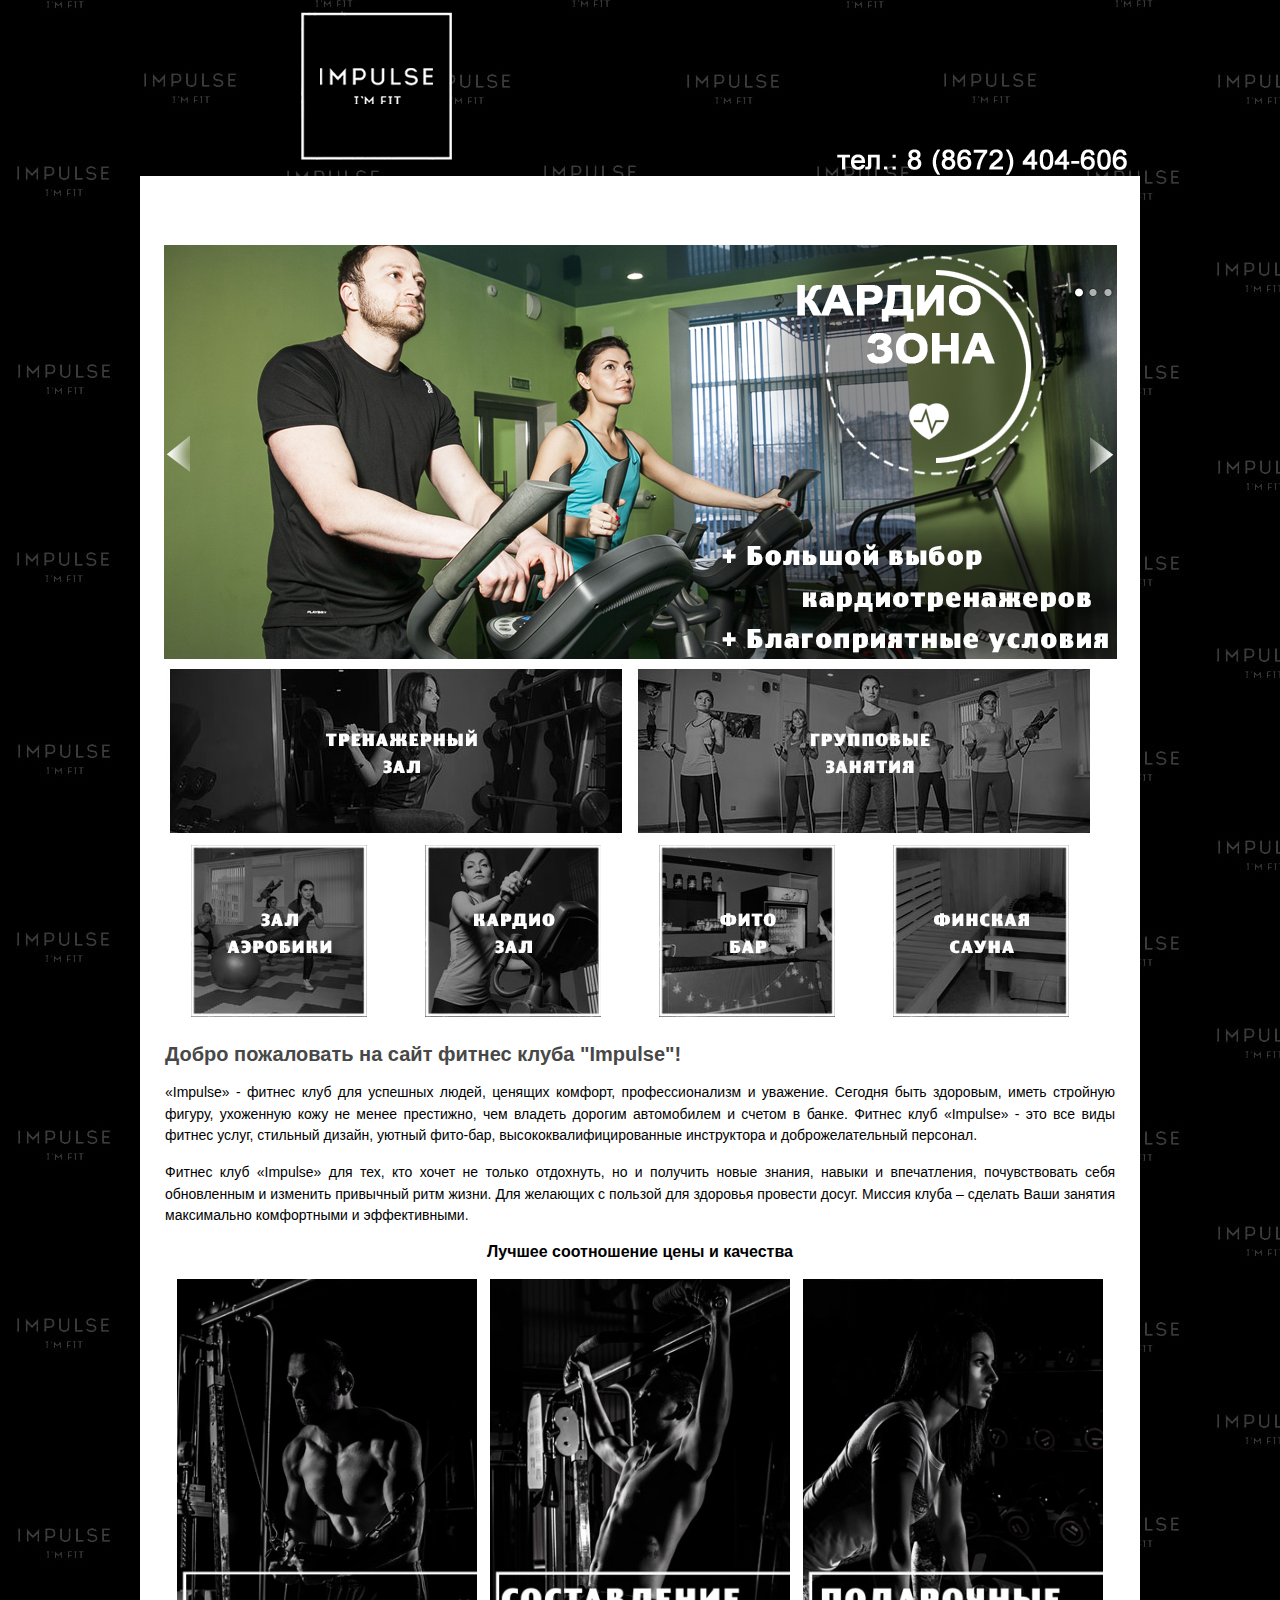
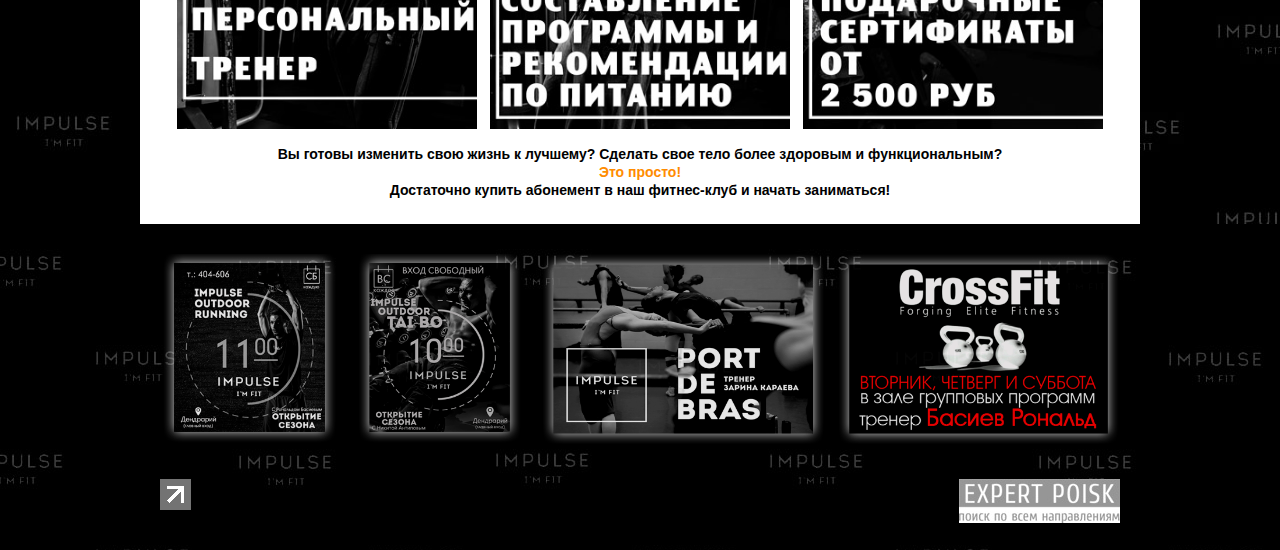
<file: index.html>
<!DOCTYPE html PUBLIC "-//W3C//DTD HTML 4.01//EN" "http://www.w3.org/TR/html4/strict.dtd">
<html >
<head>
<title>Impulse - фитнес клуб, Владикавказ - Добро пожаловать на сайт фитнес клуба "Impulse"!</title>
<meta http-equiv="content-type" content="text/html; charset=UTF-8">


<meta name="yandex-verification" content="">

            

            <link rel="icon" type="image/png" href="905.png">

            
            <!-- <script src='//expert-poisk.ru/subdomains/files/js/jquery-1.11.3.min.js'> </script> -->
            <link href="sumoselect.css" rel="stylesheet" type="text/css">
            

            
            

            <!--<script src='//api-maps.yandex.ru/2.0-stable/?load=package.standard,package.geoObjects,package.clusters&lang=ru-RU' type='text/javascript'></script>-->

            <link rel="stylesheet" href="imageflow.css" type="text/css">
            

            

            <!-- nino slider -->
            

            <!-- slider vaccordion -->
            
            
            

            <!-- slider lofslidernews -->
            
            
        
	            <!-- lightbox -->
	            
	            <link rel="stylesheet" type="text/css" href="jquery.lightbox-0.5.css">
	        <!-- jqzoom -->
            
            <link rel="stylesheet" type="text/css" href="jquery.jqzoom.css">

            <!-- Cloud Carousel -->
            

            
            <link rel="stylesheet" type="text/css" href="highslide.css">
            

            <!-- fancybox -->
            
            <link rel="stylesheet" href="jquery.fancybox.css" type="text/css">

            <!-- Elastislide -->
            
            <link rel="stylesheet" type="text/css" href="elastislide.css">

            <!-- CSlider -->
            
            <link rel="stylesheet" type="text/css" href="style.css">

            <!--  JFlow -->
            
            <link rel="stylesheet" type="text/css" href="jflow.style.css">

            <style>
                html,body{margin:0;padding:0;height:100%; background: url("fon-dlia-inpulse.jpg") no-repeat !important;}table{margin:0;padding:0px !important;}

div#container{background:none !important;}
div#content{background: none !important;  }
.mainCol{background: rgb (255,255,255) !important;  }
div#extra{background: none !important; }
.leftSide{background: none !important;  }
.rightSide{background: none !important;  }

#pageWraper {
    padding-bottom: 0px !important;
}
                .pagetitleText {font-size:20px;}
                /* call back dialog style */
                .callback_dialog{
    display: none;
    width: 577px;
        min-height: 390px;
        position: fixed;
        border-radius: 16px;
        top: 50px;
        background-color: rgba(255, 255, 255, 0.85);
        margin: 0px auto;
        z-index:8889;
        color: #333;
        font-weight: 100;
        letter-spacing: normal;
        font-family: 'Open Sans',sans-serif;
        left:0;
        right:0;
        }
        .callback_close{
    position: absolute;
        right: 25px;
        top: 23px;
        height: 15px;
        width: 15px;
        background: transparent url('[data-uri]\
        XB4kygotupgxqQtRRCs1SHJ1qShSmkSXl7VfoSjWwcXd7/AyVFwUPwC/0Bx6uAQIYODCJ7p3MPlcsGo2HWnYZRhEGvVbjrS9Xw5+8QMUwDQCbPUbrUOAOIkjvjB5ysC4HnTrjsN/sZ8mCoNTIDtbpSFICpA/0KnGsQYMIN+qkHcAaY6addAPAClXu4vQ\
        CnI/Q0oKdfzQXwAZs/1fDDmADPIfQUwdXSpAWpJOlJnvVMtq5ZlSbubBJE8HmU6GmRyPw4TlSaqo6MukP8HwGK+2G46cq1qWXvr/DOu58vc3o8QgFh6LFpBOFTn3yqMnd/n4sZ4GQ5vYXpStN0ruNmAheuirVahvAX34y/Axk/96FpPYgAAACBjSFJNA\
        AB6JQAAgIMAAPn/AACA6AAAUggAARVYAAA6lwAAF2/XWh+QAAAAzElEQVR42qyTsRHCMAxFX7xBVoARpFVghKSjhRUyAhmBFVjhMwsDUIgCwwWwA3egOzey35Nt2ZhZa2ariOCbYbdYRAQJOAIHd+/4EO5ueb3cvU3AmOf2c4IJ2AKDpHOSNAIOnLNgW\
        wBXE7CXNAA0EVEyj5L6nO+Affb0uRhPcEkAnGrgG1wQUAMB0mtC0gnYABcggG0J/G/lwpn7uTamGijpXq0qSAVwd29TvoMRWE/ewUPQmFk3147KznaShsbMBNgcWBAALPnlV10HACwiuaGZ5ZweAAAAAElFTkSuQmCC') no-repeat scroll center center;
        opacity: 0.3;
        cursor: pointer;
        border-radius: 2px;
        }
        .callback_body{
        width: 450px;
        padding-left: 55px;
        top: 80px;
        margin: 60px auto 30px;
        }
        .callback_name{
    font-size: 24px;
        line-height: 34px;
        text-align: left;
        letter-spacing: normal;
        height: auto;
        margin-bottom: 5px;
        }
        .callback_descr{
    font-size: 14px;
        text-align: left;
        letter-spacing: normal;
        height: auto;
        position: relative;
        margin-bottom: 5px;
        }
        .callback_arrow{
    width: 37px;
        height: 62px;
        position: absolute;
        background: transparent url('[data-uri]\
        IHByb2ZpbGUAAHjarY6xSsNQFEDPi6LiUCsEcXB4kygotupgxqQtRRCs1SHJ1qShSmkSXl7VfoSjWwcXd7/AyVFwUPwC/0Bx6uAQIYODCJ7p3MPlcsGo2HWnYZRhEGvVbjrS9Xw5+8QMUwDQCbPUbrU\
        OAOIkjvjB5ysC4HnTrjsN/sZ8mCoNTIDtbpSFICpA/0KnGsQYMIN+qkHcAaY6addAPAClXu4vQCnI/Q0oKdfzQXwAZs/1fDDmADPIfQUwdXSpAWpJOlJnvVMtq5ZlSbubBJE8HmU6GmRyPw4TlSaqo6\
        MukP8HwGK+2G46cq1qWXvr/DOu58vc3o8QgFh6LFpBOFTn3yqMnd/n4sZ4GQ5vYXpStN0ruNmAheuirVahvAX34y/Axk/96FpPYgAAACBjSFJNAAB6JQAAgIMAAPn/AACA6AAAUggAARVYAAA6lwAAF\
        2/XWh+QAAAD50lEQVR42szaeYydUxjH8c+9ndZaqmQ0isYS1aDCqKYJEYJYGqQhYpkqaaolFVIR+x+WP9TyRy1tUWJKEFKxBKkSWxrhLYJGpbGVVGWkWtsos/jjPDe5mO3OvHfmfZKb++bc9z33e59z\
        znOe83tuqampSY62FyZgKibjcEzCDjX0MaMhB5AxmIKzMBujov03bMIn+BV/9bO/jYOB2g2zcFF4BN7GO/gMn+NbbOmtkyzL/tc2UKgrMA8HhwduwWt4D+2DdX2tUEfhHhyLNlyNZ7Ahz4lZC9QcLEE\
        Jj+HamDO5W3+hFmE+Nsb7CnW0vqC2w3Kcg7dwMb5WZ+sNamQV0FOx0rYZAusN6o4AehLN6DBEVu6h/TJchZURh4YMqCeoJtyLnzAXfxtiK3cznA9Fe/NQTOr+QM3HEXgQrxomq4Yaj2vQiusMo1Wvvv\
        MwLry1eTihylU7/lz8jKcNs1WgjsMBuDOGb9ihGnBBpBwvK4CV0RhZ42p8WhSoieGtN9FZFKhpcV0IL1WgjsTv+LJIUJPwA74qEtSE2Hy3FglqpzgEKBKUGg6KQwpVLhpUJ7YvGlQrRhfJW+UIBY2hm\
        BQGah32iNBQGKj3Q745qEhQq+N6SpGgvgnV5HTsXhSoX/A49q3KGAoRPJ+P9wuLBPUxVuFcSZ0rzN63KK6vLwoUvCJpUM04pihQ7bgJXbhP0qeGHYokNy+RJOjbigJVmVPrQlc4syhQW3B2pMeP4LAi\
        QMFanI+xkmg/ucZ+GzEdh+QJJY7wl2DPWJUn1NDvWNwolUXmSdp7LlDwqKR5jsHrksDfny/YIBUAOvEAnq3F2/3JNltwGn7EUjwc+2R3VgoJ4A8sxikBNAPvxuLZOQ+oSmCdhhdjSNdEkB3Vzb0jqtr\
        XYGY8s0mSwVfi+DygSKLsGTGEI8ODb+DSqoNHV7yqFcK2mAYn4674cauwsKcUvDTAyuj+UsGxoo2uD8AnImnsTXefjLtxolSgXIgVWZa1DRaqYvtJ9Zo5sUo7I859EGn2WnwnyZZbw2t/Strq5Vgg6f\
        TLsTiLimQppxpyGSfFPDs6QsIuNe6f62PFtpRyLmxXbCIOjGHeRxJ6d6z6vCO8NjrumRrtrZjZUAegMr6IV1/33RBJ5Wa8EGn5R3lDlWL19Wa74lapQjYuVuLteCnLsm0MvLDdG1Q5hue/cHtLBfHZM\
        ZwfRv7WkmXZv1SfegxfQ6zCCtT4CJ6zYv58H/viUnTk+ReAnqwr8v3OyBROlSryh8b5ckGcBdr7+lV5Q3VJtecrI7i24WYskwrj/XJ1PWyEpDbfj+ciw6hp/OthbbE3LhvIw/8MAEZL3pSMpxnpAAAAAElFTkSuQmCC') repeat scroll 0% 0%;
        left: -48px;
        bottom: -35px;
        opacity: 0.75;
        }
        .callback_oblig{
    color:red;
}
        .callback_caption{
    font-size: 14px;
        color: #333;
        display: block;
        }
        .callback_row{
    width: 100%;
    float: left;
    margin: 5px;
        }
        .callback_input{
    min-width: 164px;
        width: 400px;
        height: 25px;
        border: 1px solid #333;
        font-size: 14px;
        border-radius: 4px;
        background: transparent none repeat scroll 0px 0px;
        color: #333;
        margin: 0px 15px 0px 0px;
        padding: 0px 8px;
        text-align: left;
        letter-spacing: normal;
        left: auto;
        }
        .callback_textarea{
    min-width: 164px;
        width: 400px;
        border: 1px solid #333;
        font-size: 14px;
        border-radius: 4px;
        background: transparent none repeat scroll 0px 0px;
        color: #333;
        margin: 0px 15px 0px 0px;
        padding: 0px 8px;
        text-align: left;
        letter-spacing: normal;
        left: auto;
        resize: none;
        }
        .callback_select{
    min-width: 164px;
        width: 400px;
        height: 25px;
        border: 1px solid #333;
        font-size: 14px;
        border-radius: 4px;
        background: transparent none repeat scroll 0px 0px;
        color: #333;
        margin: 0px 15px 0px 0px;
        padding: 0px 8px;
        text-align: left;
        letter-spacing: normal;
        left: auto;
        }
        /* reset sumo select */
        .SumoSelect > .CaptionCont{
        border-radius: 4px;
        background-color: inherit;
        border: 1px solid #333;
        }
        .callback_checkbox{
    font-size: 14px;
        }
        .callback_radio{
    font-size: 14px;
        }
        .callback_submit{
    font-size: 14px;
        font-size: 14px;
        color: #fff;
        background-color: #333;
        border-radius: 7px;
        height: 35px;
        border: 1px solid;
        cursor:pointer;
        }
        .callback_submit:hover{
    background-color: #53aff5;
        transition: all 0.25s ease-out 0s;
        webkit-transition: all 0.25s ease-out 0s;
          -moz-transition: all 0.25s ease-out 0s;
            -o-transition: all 0.25s ease-out 0s;
        }
    .mailTxt:focus{outline: none;border:1px solid #53aff5;}
    #formdialogOverlay{display: none;width:100%;height:100%;position:fixed;top:0;left:0;background-color: rgba(0, 0, 0, 0.3);z-index:8888;cursor:pointer;}
    .output{height:20px;margin:0px}
        .errorInp{border:1px solid red;}
        .FormsInfo{font-size: 35px}
        .callbackName{font-size:30px}
                /* header footer div style */
                #headerMain{height:245px;} .wideHeader{background: rgba(255,255,255,0) url("905_header.png") no-repeat scroll center center;}
                #footerContent{height:235px;} .wideFooter{background: #000000 url("905_footer.jpeg") no-repeat scroll center center;}
                /* modal window */
                .modal_content{}
                .overlay_modal{display:none;width:100% !important;height:100% !important;position:fixed;z-index:0;top:0;left:0;background-color: rgba(0,0,0,0.3);}
                .modal_div, .modal_window {display:none;}
                .modal_window {position: fixed; min-width: 250px;min-height: 100px;padding: 30px 20px 20px;background-color:rgba(255, 255, 255, 0.85);z-index:5000;
                    box-shadow: 0px 0px 20px 1px #808080;-webkit-box-shadow:0px 0px 20px 1px #808080; -moz-box-shadow:0px 0px 20px 1px #808080;border-radius:16px;-moz-border-radius: 16px;-webkit-border-radius: 16px;}
                .blurPage{ -webkit-filter: blur(3px);  -moz-filter: blur(3px);  -o-filter: blur(3px);  -ms-filter: blur(3px);  filter: blur(3px);}
                .close_modal_w{color:#3b8da1;position:absolute;right:10px;top:8px;cursor:pointer;height:20px;width:20px;
                    background-image: url('[data-uri]\
                    Fv0vJkQoCC/qhoYamhqIaGhoqa3CooIZqCgkjnbKlHJJ+EDGTlqKxIRrMqVTS853zve/TcLL5vm64ubilCwCMQI6DnKCb9ThzzDAs4xqCSQCQrhWsh7tsxZF6E0eY5hJTmAWwUh27xiBt4v9BFxfo4Cy/mXJbcCsZgev0kymZqYogiEjUKBY8cohffMibdMEBxgiqy9LKEgFD\
                    qFIgxzwFj47IHqbUjJugLEsrI/TzByFS4zaDFElFHfFbFaytj8sSM2vhKR1spoOXOPfZz1r28opM1elseJ9wFHBjia9sIuUIKY2UScnzhRTFI+Z9Cd3gKtS4SJU+Mk4CGXmGuMEaBBdge0JbXVrCaq5Q5Tg1hITHDNCC4yBASfG6X8HJUYR/IovYSgSAylwdq1LhHofJSEjIO\
                    MUACwQEHGRWmQGJkQKPKJOS8JhhElKOcg/FwUE/JvY8O4M6DZSAPEMMkFCkD2gnoYaYeP6FuGybjLs0VKyRZ3ziKq1EFrlPO6dxGkKw3OuZXtmB9qTjMZim0kiKoEBAMSrkY8Bo3h2mbZ3VvhXSWI4h55lqfRUKRHIhoNZ0fn40Nbvj72x+oqUSe4NKJK68USJES6TpwuwD7H\
                    Mwod0XLUw0v4lbfCPiiiAIqlKYXHtscTRn58IRpMwqlB/2JIzZWHn5RNbtGwT5mcysHnn4tjPutH0h5Tt/AebR2xJu/0qAAAAAJXRFWHRkYXRlOmNyZWF0ZQAyMDE1LTEwLTEyVDEyOjU2OjI4KzAzOjAwtvQTpQAAACV0RVh0ZGF0ZTptb2RpZnkAMjAxNS0xMC0xMlQxMjo\
                    1NjoyOCswMzowMMepqxkAAAAASUVORK5CYII=');
                }
                #mailSendMessage{display:none;min-width: 250px !important;min-height: 60px !important;padding: 30px 20px 20px;background-color: rgb(255, 255, 255);
                    z-index: 5000;box-shadow: 0px 0px 20px 1px #808080;border-radius: 16px;}
                
                div.menuOverlay{z-index:10;}
            </style>
        
<meta name="keywords" content="">
<meta name="description" content="">






<link rel="stylesheet" href="slideviewer.css" type="text/css" media="screen">
<link href="jquery.fancybox-1.css" rel="stylesheet" type="text/css">


<style type="text/css">

/* САМЫЕ ОСНОВНЫЕ СТИЛИ ДЛЯ ВСЕЙ СТРАНИЦЫ */
	html,body{margin:0;padding:0;height:100%}
	table{margin:0;padding:0;}
	body{font: 96% arial,sans-serif;text-align:center;}
	a{color: #000;}
	a img{border:0}
	h1{font-size:28px;}
/* СТИЛИ РАЗМЕТКИ И СТИЛИ СОДЕРЖИМОГО ОСНОВНЫХ БЛОКОВ */
	#headerMain{width:1000px;}
	#container{width:1000px;margin:0 auto; text-align:left;}
	#header {border:0px solid;font-size:20px;height:0px; padding-top:0px;}
	#wrapper{float:left;width:100%;padding-bottom: 25px;}
	#content{position:relative;margin-left: 0px;padding-left: 25px;padding-right: 25px;}
	#content p{line-height:1.4}
	#contentTopBlock{min-height:0px;position:relative;}
	#pageWraper{padding-top:3px;padding-left:26px;padding-right:22px;position:relative;padding-bottom:20px;}
	#pageWraper p{font-size:15px;}
	#pageTitle{margin-bottom:15px;font-size:17px;color:#484848;}
	#footer{width:1000px;}
	#footer p{padding:5px 10px;}
	#footerContent{padding-top:20px;}
	#counter{float:left; margin-left:20px;margin-bottom:40px;width:31px;height:31px;}

/* ФОНЫ */
	#content{background: url("fon1000content.jpg") repeat-x #ffffff}
	.leftSide{background: url("wrap_left.jpg")  right top no-repeat #ffffff}
	.rightSide{background: url("wrap_right.jpg") left top no-repeat #ffffff}
	.mainCol{background: url("fon1000.jpg") left top repeat-y #ffffff}

/* ЭЛЕМЕНТЫ И ОБЪЕКТЫ НА СТРАНИЦЕ */
	/* лого ок в подвале */
	.footerLogo{float:right;margin-right:20px;}
	/* фотоальбом */
	.album_img_container ul.lightbox {text-align:center;padding-left:25px;}
	.album_img_container h2{margin-left: 65px;margin-top: 31px;}
	
	
/* СТИЛИ для КОРЗИНЫ и ИНТЕРНЕТ МАГАЗИНА */
	#basketBox {width:400px; margin-top: 0px; margin-bottom: 20px; float: right;}
	#backetItems {border: 1px solid; padding: 17px; background-color: rgba(0,0,0,0.1);}
	.removeFromBasket {cursor: pointer; text-decoration: underline; color: #7f7f7f;}

/* БАННЕРЫ */
	/* ссылки */
	.banners-block ul.banners-list li a {padding:2px;background-color:#;border-radius:0px;border:0px solid #656565;color:#363330;text-decoration:none;}
	.banners-block ul.banners-list li a:hover{color:#e98f06;background:#;}
	/* текст */
	.banners-block ul.banners-list p{font-size:15px;color:#363330;}

/* ПРОЧИЕ СТИЛИ */
	.rounded{border-radius:20px;}
	.hidden{display:none;}
	.clear_both{clear:both}

/* Версия для слабовидящих */
/* Версия х1 */
.font-size-var-1 .pagetitleText{font-size:28px !important;}
.font-size-var-1 #pageWraper, .font-size-var-1 #pageWraper p {font-size: 18px !important;}
.font-size-var-1 #content p, .font-size-var-1 #content span{font-size: 18px !important;}
.font-size-var-1 .shop_cats h4 span{font-size: 13px !important;}
.font-size-var-1 .top_menu li a, .font-size-var-1 .shop_cats ul li a{font-size:17px;}
.font-size-var-1 .banners-block, .font-size-var-1 .banners-block p, .font-size-var-1 .banners-block a{font-size:17px !important;}
.font-size-var-1 .documents_link a{font-size:17px;}
/* Версия х2 */
.font-size-var-2 .pagetitleText{font-size:28px !important;}
.font-size-var-2 #pageWraper, .font-size-var-2 #pageWraper p{font-size: 24px !important;}
.font-size-var-2 #content p, .font-size-var-2 #content span{font-size: 24px !important;}
.font-size-var-2 .shop_cats h4 span{font-size: 18px !important;}
.font-size-var-2 .top_menu li a, .font-size-var-2 .shop_cats ul li a{font-size:20px;}
.font-size-var-2 .banners-block, .font-size-var-2 .banners-block p, .font-size-var-2 .banners-block a{font-size:20px !important;}
.font-size-var-2 .documents_link a{font-size:20px;}
/* Версия х3 */
.font-size-var-3 .pagetitleText{font-size:36px !important;}
.font-size-var-3 #pageWraper, .font-size-var-3 #pageWraper p{font-size: 32px !important;}
.font-size-var-3 #content p, .font-size-var-3 #content span{font-size: 32px !important;}
.font-size-var-3 .shop_cats h4 span{font-size: 22px !important;}
.font-size-var-3 .top_menu li a, .font-size-var-3 .shop_cats ul li a{font-size:22px;}
.font-size-var-3 .banners-block, .font-size-var-3 .banners-block p, .font-size-var-3 .banners-block a{font-size:22px !important;}
.font-size-var-3 .documents_link a{font-size:22px;}

</style>


<style type="text/css">.highslide img {cursor: url(""), pointer !important;}</style>
</head>


<body>


            
    
<div class="wideHeader" align="center">
	<div id="headerMain">
	<table align="center" style="height: 180px; width: 980px">

</table>
<br>
<style type="text/css">
#pod3 {
    color: #fff; /* Цвет обычной ссылки */ 
    text-decoration: none; /* Убираем подчеркивание у ссылок */
   }
   #pod3:visited {
      color: #f5f2f2;/* Цвет посещённой ссылки */
   } 
   #pod3:hover {
    color: #fff; /* Цвет ссылки при наведении на нее курсора мыши */  
    text-decoration: underline; /* Добавляем подчеркивание */
}
#pod1 {
    color: #000000; /* Цвет обычной ссылки */ 
    text-decoration: none; /* Убираем подчеркивание у ссылок */
   }
   #pod1:visited {
      color: #000000;/* Цвет посещённой ссылки */
   } 
   #pod1:hover {
    color: #ff8400; /* Цвет ссылки при наведении на нее курсора мыши */  
    text-decoration: underline; /* Добавляем подчеркивание */
   }</style>
	</div>
</div>

<style>
            #topSliderNextweb{background:url("905_bg.png") center top no-repeat;background-color: ffffff;}
            #jFlowSlider{height:414px !important;}
            #jFlowSlider #mySlides{height: auto !important;}
            #jFlowSlider #mySlides .jFlowSlideContainer .slideContent{height: auto !important;}
            #jFlowSlider .jFlowSlideContainer .slide .slideContent h3{line-height: normal;font-size:60px;color:000000;}
            #jFlowSlider .jFlowSlideContainer .slide .slideContent h3 a{display:inline-block;font-size:60px;color:000000;border-bottom:1px solid;border-color:000000;padding-bottom:0px;}
            #jFlowSlider .jFlowSlideContainer .slide .slideContent p{font-size:18px;color:000000;}
            #jFlowSlider .jFlowSlideContainer .slide .slideContent{margin-bottom: 0px;text-align: center;background: rgba(0,186,0,0);}
            .jFlowPrev, .jFlowNext{top:147px !important;}
            </style>
                <div id="topSliderNextweb">
                <div class="sliderContainer">
                <div class="slidertop_description slidertop_description__over" style="word-wrap:break-word;"></div>
                    <div id="jFlowSlider" style="position: relative; width: 1000px; height: 350px; overflow: hidden;"><div id="mySlides" style="position: relative; width: 3000px; height: 414px; overflow: hidden; margin-left: 0px;">
            
                    <div class="jFlowSlideContainer" style="position: relative; width: 1000px; height: 414px; float: left; overflow: hidden;"><div class="slide" id="slide1">
                        <img src="905_1595.png" alt="">
                        <div class="slideContent"><h3></h3><p></p>
                        </div>
                    </div></div>
                
                    <div class="jFlowSlideContainer" style="position: relative; width: 1000px; height: 414px; float: left; overflow: hidden;"><div class="slide" id="slide2">
                        <img src="905_1596.png" alt="">
                        <div class="slideContent"><h3></h3><p></p>
                        </div>
                    </div></div>
                
                    <div class="jFlowSlideContainer" style="position: relative; width: 1000px; height: 414px; float: left; overflow: hidden;"><div class="slide" id="slide3">
                        <img src="905_1597.png" alt="">
                        <div class="slideContent"><h3></h3><p></p>
                        </div>
                    </div></div>
                </div></div><div id="myController"><span class="jFlowControl jFlowSelected"></span><span class="jFlowControl"></span><span class="jFlowControl"></span></div>
                <div class="jFlowPrev" style="margin-top: 0px;"></div>
                <div class="jFlowNext" style="margin-top: 0px;"></div>
                <div class="slidertop_description slidertop_description__under" style="word-wrap:break-word;"></div>
            </div>
            </div>
<table cellspacing="0" cellpadding="0" border="0" width="100%">	
	
	<tbody><tr>
	
		<td class="leftSide">
			&nbsp;
		</td>
		
		<td class="mainCol" width="1000" valign="top">
			<div id="headerTop">
				<div id="headerTopContent">
			<style>
			#headerTopContent{position: relative;}
			.special-view-enable{position:absolute; top:20px; right:0; z-index:1; color:#fff; cursor:pointer; background:#000; border-radius:5px; padding:10px;}
			.special-view-menu{position:absolute; top:20px; right:0px; z-index:1; color:#000; text-align:left;font-size:32px;
			                   background:rgba(255,255,255, 0.6); border-radius:5px; padding:10px;padding-right: 20px;}
			.special-view-menu .close{position: absolute; top:5px; right:5px;font-size:14px;color:red !important; cursor:pointer;}
			.special-view-menu .form-label{font-sizze:14px;font-style:italic;}
			</style>
		</div>
			</div>
			<div id="container">
			
				<div id="header">
				</div>
				
				<div id="wrapper">
					<div id="content">
						<div id="contentTopBlock">
						</div>
						<div id="pageWraper">
							<div id="centerslider-box">
								<style>
            .banners-block .banners-list{margin:0px;padding:0;list-style:none;}
            .banners-block .banners-list li{margin:0;padding:0;list-style:none;}
            .banners-block .banners-list li p{margin:0;}
            .left_menu.banners-block .banners-list li{margin:0;margin-top:35px;padding-left:10px;list-style:none;width:300px;}
            .left_menu.banners-block .banners-list li .title{display:inline-block;margin-left:15px;margin-right:35px;padding-left:10px;font-size:21px;color:#000;background-color:#fff;border-radius:5px;}
            .left_menu.banners-block .banners-list li .text{margin-top:2px;}
        </style>
        <div class="banners-block center_over_slider">
        <ul class="banners-list"><li><div class="text"><div style="text-align: right;">
</div>
<table style="margin-left: -30px; width: 920px;">
	<tbody>
		<tr>
			<td colspan="2" rowspan="1" style="width: 460px; background-color: rgb(255, 255, 255); border-color: rgb(255, 255, 255);">
				<a><img class="bw" src="1564473256-banner_trenazherni_zal.jpg" style="border-width: 0px; border-style: solid; margin: 0px; height: 172px; width: 460px;"></a>
				<style type="text/css">
.bw {
   filter: url(""); /* Firefox 10+, Firefox on Android */
  filter: gray; /* IE6-9 */
  -webkit-filter: grayscale(1); /* Google Chrome, Safari 6+ & Opera 15+ */
  -moz-filter: grayscale(100%);
  -ms-filter: grayscale(100%);
  -o-filter: grayscale(100%);
  filter: grayscale(100%);
}

.bw:hover {
    filter: none;
    -webkit-filter: grayscale(0);
}				</style>
			</td>
			<td colspan="2" rowspan="1" style="width:460px; background-color: rgb(255, 255, 255); border-color: rgb(255, 255, 255);">
				<a ><img class="bw" src="1564473259-gruppovie.jpg" style="border-width: 0px; border-style: solid; margin: 0px; height: 172px; width: 460px;"></a>
				<style type="text/css">
.bw {
   filter: url(""); /* Firefox 10+, Firefox on Android */
  filter: gray; /* IE6-9 */
  -webkit-filter: grayscale(1); /* Google Chrome, Safari 6+ & Opera 15+ */
  -moz-filter: grayscale(100%);
  -ms-filter: grayscale(100%);
  -o-filter: grayscale(100%);
  filter: grayscale(100%);
}

.bw:hover {
    filter: none;
    -webkit-filter: grayscale(0);
}				
			</td>
		</tr>
	</tbody>
</table>
<br />
<style type="text/css">
.bw {
   filter: url(""); /* Firefox 10+, Firefox on Android */
  filter: gray; /* IE6-9 */
  -webkit-filter: grayscale(1); /* Google Chrome, Safari 6+ & Opera 15+ */
  -moz-filter: grayscale(100%);
  -ms-filter: grayscale(100%);
  -o-filter: grayscale(100%);
  filter: grayscale(100%);
}

.bw:hover {
    filter: none;
    -webkit-filter: grayscale(0);
}				</style>
			</td>
		</tr>
		<tr>
			<td style="width: 176px; background-color: rgb(255, 255, 255); border-color: rgb(255, 255, 255); text-align: center;">
				<a ><img class="bw" src="1463135340-baner_2.jpg" style="border-width: 0px; border-style: solid; margin: 0px; height: 172px; width: 176px;"></a></td>
			<td style="width: 176px; background-color: rgb(255, 255, 255); border-color: rgb(255, 255, 255); text-align: center;">
				<a ><img class="bw" src="1463135340-baner_3.jpg" style="border-width: 0px; border-style: solid; margin: 0px; height: 172px; width: 176px;"></a>
				<style type="text/css">
.bw {
   filter: url(""); /* Firefox 10+, Firefox on Android */
  filter: gray; /* IE6-9 */
  -webkit-filter: grayscale(1); /* Google Chrome, Safari 6+ & Opera 15+ */
  -moz-filter: grayscale(100%);
  -ms-filter: grayscale(100%);
  -o-filter: grayscale(100%);
  filter: grayscale(100%);
}

.bw:hover {
    filter: none;
    -webkit-filter: grayscale(0);
}				</style>
			</td>
			<td style="width: 176px; background-color: rgb(255, 255, 255); border-color: rgb(255, 255, 255); text-align: center;">
				<a ><img class="bw" src="1463135341-baner_4.jpg" style="border-width: 0px; border-style: solid; margin: 0px; height: 172px; width: 176px;"></a>
				<style type="text/css">
.bw {
   filter: url(""); /* Firefox 10+, Firefox on Android */
  filter: gray; /* IE6-9 */
  -webkit-filter: grayscale(1); /* Google Chrome, Safari 6+ & Opera 15+ */
  -moz-filter: grayscale(100%);
  -ms-filter: grayscale(100%);
  -o-filter: grayscale(100%);
  filter: grayscale(100%);
}

.bw:hover {
    filter: none;
    -webkit-filter: grayscale(0);
}				</style>
			</td>
			<td style="width: 176px; background-color: rgb(255, 255, 255); border-color: rgb(255, 255, 255); text-align: center;">
				<a ><img class="bw" src="1463135341-baner_5.jpg" style="border-width: 0px; border-style: solid; margin: 0px; height: 172px; width: 176px;"></a>
				<style type="text/css">
.bw {
   filter: url(""); /* Firefox 10+, Firefox on Android */
  filter: gray; /* IE6-9 */
  -webkit-filter: grayscale(1); /* Google Chrome, Safari 6+ & Opera 15+ */
  -moz-filter: grayscale(100%);
  -ms-filter: grayscale(100%);
  -o-filter: grayscale(100%);
  filter: grayscale(100%);
}

.bw:hover {
    filter: none;
    -webkit-filter: grayscale(0);
}				</style>
			</td>
		</tr>
	</tbody>
</table>
</div></li></ul></div>							</div>
						</div>
						<div id="pageTitle">
							<h1></h1><h1 class="pagetitleText">Добро пожаловать на сайт фитнес клуба "Impulse"!</h1>
						</div>
						<div>
							<p style="text-align: justify;">
	<span style="font-family:arial,helvetica,sans-serif;"><span style="font-size: 14px;">«Impulse» - фитнес клуб для успешных людей, ценящих комфорт, профессионализм и уважение. Сегодня быть здоровым, иметь стройную фигуру, ухоженную кожу не менее престижно, чем владеть дорогим автомобилем и счетом в банке. Фитнес клуб «Impulse» - это все виды <a >фитнес услуг</a>, стильный дизайн, уютный <a >фито-бар</a>, высококвалифицированные <a >инструктора</a> и доброжелательный <a >персонал</a>.</span></span></p>
<p style="text-align: justify;">
	<span style="font-family:arial,helvetica,sans-serif;"><span style="font-size: 14px;">Фитнес клуб <span style="font-family:arial,helvetica,sans-serif;"><span style="font-size: 14px;">«Impulse»</span></span> для тех, кто хочет не только отдохнуть, но и получить новые знания, навыки и впечатления, почувствовать себя обновленным и изменить привычный ритм жизни. Для желающих с пользой для здоровья провести досуг. Миссия клуба – сделать Ваши занятия максимально комфортными и эффективными. </span></span></p>
<p style="text-align: center;">
	<span style="font-size:16px;"><span style="font-family: arial,helvetica,sans-serif;"><strong>Лучшее соотношение цены и качества</strong></span></span></p>
<p style="text-align: center;">
	<img align="middle" alt="" src="1463137817-kart_1.jpg" style="border-width: 0px; border-style: solid; margin: 0px; height: 450px; width: 300px;">&nbsp;&nbsp; <img align="middle" alt="" src="1463137818-kart_2.jpg" style="border-width: 0px; border-style: solid; margin: 0px; height: 450px; width: 300px;">&nbsp;&nbsp; <img align="middle" alt="" src="1463137819-kart_3.jpg" style="border-width: 0px; border-style: solid; margin: 0px; height: 450px; width: 300px;"></p>
<div style="text-align: center;">
	<span style="font-family:arial,helvetica,sans-serif;"><span style="font-size: 14px;"><strong>Вы готовы изменить свою жизнь к лучшему? Сделать свое тело более здоровым и функциональным?</strong></span></span></div>
<div style="text-align: center;">
	<span style="color:#ff8c00;"><span style="font-family: arial,helvetica,sans-serif;"><span style="font-size: 14px;"><strong>Это просто!</strong></span></span></span></div>
<div style="text-align: center;">
	<span style="font-family:arial,helvetica,sans-serif;"><span style="font-size: 14px;"><strong>Достаточно купить абонемент в наш фитнес-клуб и начать заниматься!</strong></span></span></div>
						</div>
					</div>
				</div>
				
			</div>
		</td>
		
		<td class="rightSide">
			&nbsp;
		</td>
		
	</tr>	
	
</tbody></table>

<div class="wideFooter" align="center">
	<div id="footer">
		<div id="footerContent">
		<div id="gallery">
	<img alt="" src="1463997630-podval_1.png"> <img alt="" src="1463997631-podval_2.png"> <img alt="" src="1463997633-podval_3.png"> <img alt="" src="1463997634-podval_4.png"></div>
<style type="text/css">
#gallery {
  text-align: center;
  width: 1000px;
  margin: 10px auto;
}

#gallery img {
  height: 190px;
  -webkit-transition-duration: 0.6s; /*Webkit: продолжительность анимации*/
  -moz-transition-duration: 0.6s; /*Mozilla: продолжительность анимации*/
  -o-transition-duration: 0.6s; /*Opera: продолжительность анимации*/
  opacity: 0.9; /*исходная непрозрачность изображения*/
  z-index: 1; /*размещает неактивные изображения под активными*/
  margin: 0; /*удаляет отступы изображений*/
  position: relative; /*решает проблему z-index в Хроме*/
}

#gallery img:hover { 
  -webkit-transform: scale( 2 ); /*Webkit: увеличивает размер на */
  -moz-transform: scale( 2 ); /*Mozilla: увеличивает размер на */
  -o-transform: scale( 2 ); /*Opera: увеличивает размер на */
  box-shadow: 0px 0px 0px gray; /*CSS3 тень: размытая тень в 25px по всему изображению*/
  -webkit-box-shadow: 0px 0px 0px gray; /*Webkit: тени*/
  -moz-box-shadow: 0px 0px 0px gray; /*Mozilla: тени*/
  opacity: 1; /*непрозрачность по умолчанию*/
  z-index: 10; /*размещает активную картинку над неактивной*/
}</style>
		</div>
		<div id="counter">
			 <!--LiveInternet counter--><a target="_blank"><img src="hit.gif" alt="" title="LiveInternet" border="0" width="31" height="31"></a><!--/LiveInternet-->
		</div>
		<a  target="_blank"><img class="footerLogo" src="footer_logo.jpg" alt="" title="фитнес фитнес центры во Владикавказe "></a><div class="callback_dialog" id="callbackForm_30_new"><div class="callback_close"></div><div class="callback_body"><div class="callback_name">Хотите задать вопрос?</div><div class="callback_descr">Мы ждем ваших вопросов или пожеланий! А также приветствуем критику или замечания по работе. Ответим на ваш запрос достаточно быстро, главное укажите ваш емайл или телефон.<div class="callback_arrow"></div></div><form name="callback_form_dialog_30" id="callback_form_30" class="add_callback_form" method="post"><div class="callback_row" id="callback_row_div_131"><span class="fieldCapt" id="fieldCapt_131">Представьтесь (ФИО)<sup class="callback_oblig">*</sup></span><br><input class="callback_input mailTxt oblig" id="text_131" placeholder="" type="text" name="fio" maxlength="500" value=""></div><br><div class="callback_row" id="callback_row_div_132"><span class="fieldCapt" id="fieldCapt_132">Ваша почта на которую мы пришлем ответ<sup class="callback_oblig">*</sup></span><br><input class="callback_input mailTxt oblig" id="text_132" placeholder="" type="text" name="e-mail" maxlength="500" value=""></div><br><div class="callback_row" id="callback_row_div_133"><span class="fieldCapt" id="fieldCapt_133">Или ваш телефон, а желательно и то и другое<sup class="callback_oblig">*</sup></span><br><input class="callback_input mailTxt oblig" id="text_133" placeholder="" type="text" name="telefon" maxlength="500" value=""></div><br><div class="callback_row" id="callback_row_div_134"><span class="fieldCapt" id="fieldCapt_134">Что вы хотите спросить или сообщить?<sup class="callback_oblig">*</sup></span><br><textarea class="callback_textarea mailTxt oblig" id="textarea_134" placeholder="" name="soobshenie" rows="5"></textarea></div><br><div class="callback_row"><div style="float:left;width: 250px;"><sup class="callback_oblig">*</sup>поля обязательные для заполнения</div><div><input class="callback_submit" id="sendBtn_30" type="button" name="send" value="Отправить"></div></div><div class="callback_row"><div class="output"></div></div><input type="hidden" id="formid" value="30"></form></div></div><div style="clear:both;" id="formdialogOverlay"></div><style></style><div id="mailSendMessage"></div><div id="mailOverlay"></div><div class="overlay_modal"></div>		<div class="clear_both">
		</div>
	</div>
</div>


<div class="highslide-container" style="padding: 0px; border: none; margin: 0px; position: absolute; left: 0px; top: 0px; width: 100%; z-index: 1001; direction: ltr;"><a class="highslide-loading" title="Щелкните для отмены" href="javascript:" style="position: absolute; top: -9999px; opacity: 0.75; z-index: 1;">Загрузка...</a><div style="display: none;"></div><table cellspacing="0" style="padding: 0px; border: none; margin: 0px; visibility: hidden; position: absolute; border-collapse: collapse; width: 0px;"><tbody style="padding: 0px; border: none; margin: 0px;"><tr style="padding: 0px; border: none; margin: 0px; height: auto;"><td style="padding: 0px; border: none; margin: 0px; line-height: 0; font-size: 0px; background: url(&quot;drop-shadow.png&quot;) 0px 0px; height: 20px; width: 20px;"></td><td style="padding: 0px; border: none; margin: 0px; line-height: 0; font-size: 0px; background: url(&quot;drop-shadow.png&quot;) 0px -40px; height: 20px; width: 20px;"></td><td style="padding: 0px; border: none; margin: 0px; line-height: 0; font-size: 0px; background: url(&quot;drop-shadow.png&quot;) -20px 0px; height: 20px; width: 20px;"></td></tr><tr style="padding: 0px; border: none; margin: 0px; height: auto;"><td style="padding: 0px; border: none; margin: 0px; line-height: 0; font-size: 0px; background: url(&quot;drop-shadow.png&quot;) 0px -80px; height: 20px; width: 20px;"></td><td class="drop-shadow highslide-outline" style="padding: 0px; border: none; margin: 0px; position: relative;"></td><td style="padding: 0px; border: none; margin: 0px; line-height: 0; font-size: 0px; background: url(&quot;drop-shadow.png&quot;) -20px -80px; height: 20px; width: 20px;"></td></tr><tr style="padding: 0px; border: none; margin: 0px; height: auto;"><td style="padding: 0px; border: none; margin: 0px; line-height: 0; font-size: 0px; background: url(&quot;drop-shadow.png&quot;) 0px -20px; height: 20px; width: 20px;"></td><td style="padding: 0px; border: none; margin: 0px; line-height: 0; font-size: 0px; background: url(&quot;drop-shadow.png&quot;) 0px -60px; height: 20px; width: 20px;"></td><td style="padding: 0px; border: none; margin: 0px; line-height: 0; font-size: 0px; background: url(&quot;drop-shadow.png&quot;) -20px -20px; height: 20px; width: 20px;"></td></tr></tbody></table></div></body>
</html>
</file>
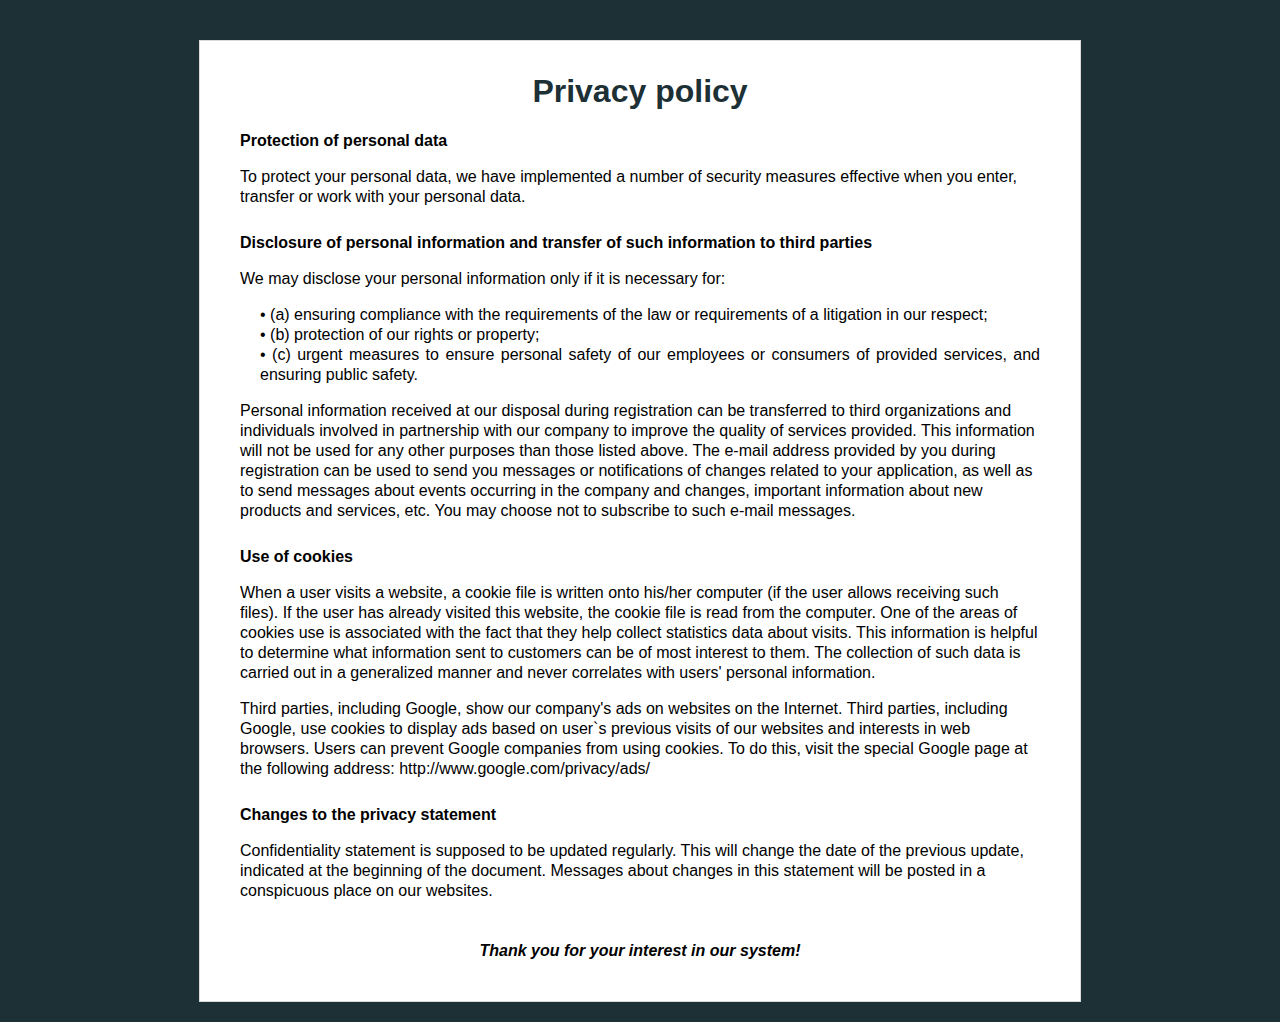
<file: privacy.html>
<!DOCTYPE html>
<html lang="en">

<head>
	<meta charset="utf-8">
	<meta name="viewport" content="width=device-width, initial-scale=1.0, user-scalable=0, minimum-scale=1.0, maximum-scale=2.0">
	<title>Privacy policy</title>
	<link href="8973/default-css/privacy.css" rel="stylesheet" type="text/css">
<script>
			var countryCodeMasString="";
			window.language="en";
			window.cdn_path="8973/";
			window.country_code="RU";
			window.codeCorrect="This code is correct. Thank you for choosing our products!";
			window.codeEmpty="Please, enter the code.";
			window.codeInvalid="jzzrhrwdfejiezq";
			window.country_code_mas=countryCodeMasString.split(',');
			window.additional_phone_placeholder="Additional phone";
		</script>

</head>

<body data-invalid-name-text="Indicate your correct name, please!" data-invalid-phone-text="Indicate your correct telephone number, otherwise we can’t contact you!">

		<div class="qpwjxyxyyifrraw ctutowhlcjpkl">
			<div class="lzqlzqztiqoahf">
				<h1>Privacy policy</h1>

				<h2>Protection of personal data</h2>
				<p>To protect your personal data, we have implemented a number of security measures effective when you enter, transfer or work with your personal data.</p>

				<h2>Disclosure of personal information and transfer of such information to third parties</h2>
				<p>We may disclose your personal information only if it is necessary for:</p>
				<ul>
					<li>(a) ensuring compliance with the requirements of the law or requirements of a litigation in our respect;</li>
					<li>(b) protection of our rights or property;</li>
					<li>(c) urgent measures to ensure personal safety of our employees or consumers of provided services, and ensuring public safety.</li>
				</ul>
				<p>Personal information received at our disposal during registration can be transferred to third organizations and individuals involved in partnership with our company to improve the quality of services provided. This information will not be used for any other purposes than those listed above. The e-mail address provided by you during registration can be used to send you messages or notifications of changes related to your application, as well as to send messages about events occurring in the company and changes, important information about new products and services, etc. You may choose not to subscribe to such e-mail messages.</p>

				<h2>Use of cookies</h2>
				<p>When a user visits a website, a cookie file is written onto his/her computer (if the user allows receiving such files). If the user has already visited this website, the cookie file is read from the computer. One of the areas of cookies use is associated with the fact that they help collect statistics data about visits. This information is helpful to determine what information sent to customers can be of most interest to them. The collection of such data is carried out in a generalized manner and never correlates with users' personal information.</p>
				<p>Third parties, including Google, show our company's ads on websites on the Internet. Third parties, including Google, use cookies to display ads based on user`s previous visits of our websites and interests in web browsers. Users can prevent Google companies from using cookies. To do this, visit the special Google page at the following address:<span class="idltaqllvi"> http://www.google.com/privacy/ads/</span></p>

				<h2>Changes to the privacy statement</h2>
				<p>Confidentiality statement is supposed to be updated regularly. This will change the date of the previous update, indicated at the beginning of the document. Messages about changes in this statement will be posted in a conspicuous place on our websites.</p>
				<p class="s1">Thank you for your interest in our system!</p>
			</div>
		</div>
</body>

</html>
</file>
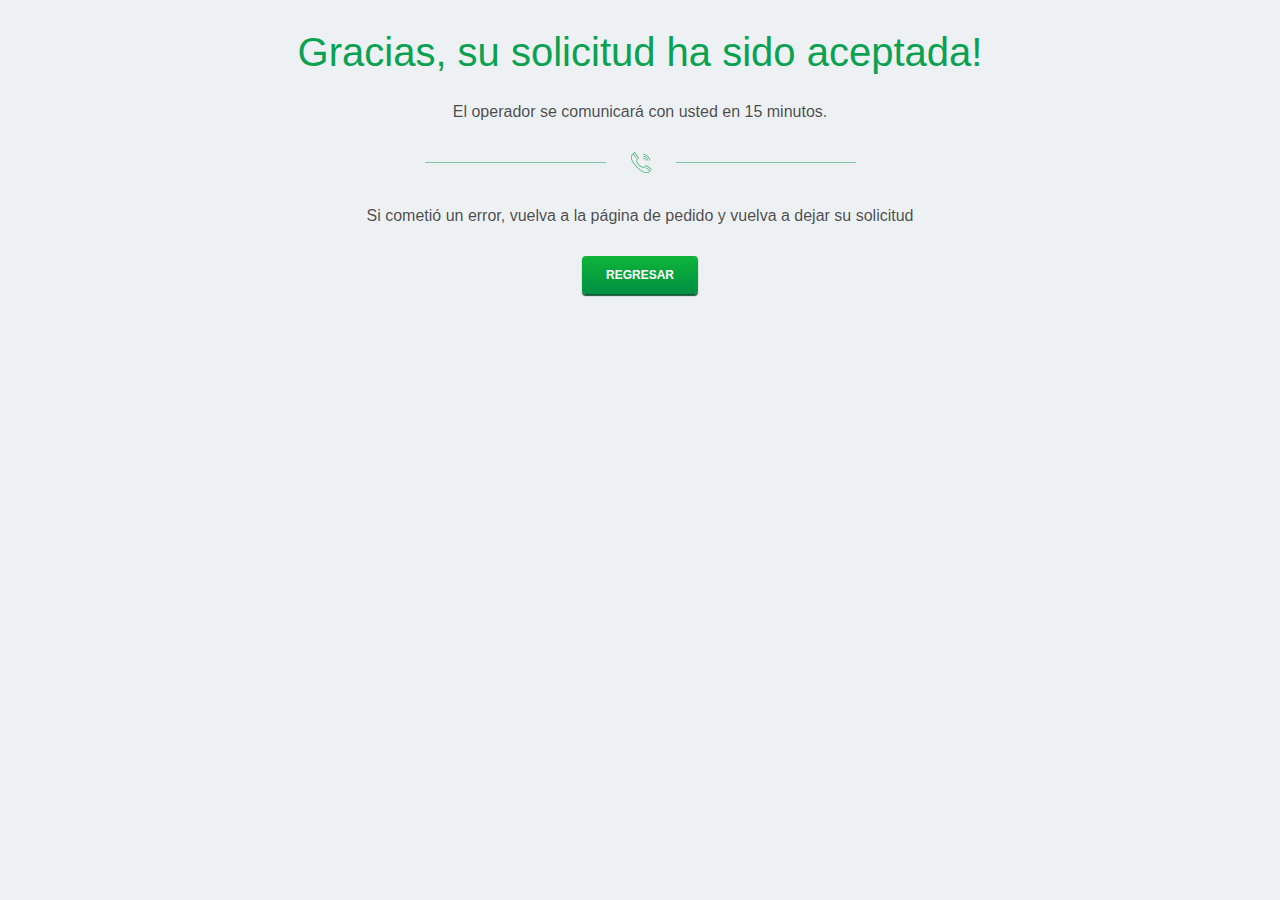
<file: success.html>
<!doctype html>
<html lang="es">
<head>
  <!-- Global site tag (gtag.js) - Google Ads: 403226205 -->
<script async src="https://www.googletagmanager.com/gtag/js?id=AW-403226205"></script>
<script>
  window.dataLayer = window.dataLayer || [];
  function gtag(){dataLayer.push(arguments);}
  gtag('js', new Date());

  gtag('config', 'AW-403226205');
</script>
<!-- Event snippet for Purchase conversion page -->
<script>
  gtag('event', 'conversion', {
      'send_to': 'AW-403226205/XWblCP3sjcwCEN38osAB',
      'transaction_id': ''
  });
</script>

  <meta charset="UTF-8">
  <meta name="viewport" content="width=device-width, user-scalable=no, initial-scale=1.0, maximum-scale=1.0, minimum-scale=1.0">
  <meta http-equiv="X-UA-Compatible" content="ie=edge">
  <link rel="icon" type="image/png" href="[data-uri]"/>
  <title>Solicitud aceptada</title>
  <style>
    html {
      box-sizing: border-box;
      line-height: 1;
      font-family: "Segoe UI", Arial, Helvetica, sans-serif;
      scroll-behavior: smooth;
      font-size: 16px;
    }

    @media all and (max-width: 38rem) {
      html {
        font-size: 14px;
      }
    }

    *, *:before, *:after {
      box-sizing: inherit;
      font-family: inherit;
    }

    body {
      margin: 0;
      -moz-osx-font-smoothing: grayscale;
      -webkit-font-smoothing: antialiased;
      color: rgba(0, 0, 0, .7);
      background-color: #eef1f3;
    }

    .ahgwapxkzy {
      display: inline-block;
      background: transparent linear-gradient(to bottom, rgb(13, 181, 57) 0%, rgb(0, 144, 67) 100%) repeat scroll 0 0;
      border: none;
      box-shadow: 0 2px 1px 0 #155a35;
      outline: none;
      padding: .75rem 1.5rem;
      text-transform: uppercase;
      color: #fff;
      font-weight: bold;
      font-family: inherit;
      font-size: .75rem;
      border-radius: .25rem;
      cursor: pointer;
      box-sizing: border-box;
      text-decoration: none;
    }

    .ahgwapxkzy:active {
      transform: translateY(1px);
      box-shadow: 0 1px 1px 0 #155a35;
    }

    .utufjszcdjjei {
      text-align: center;
      background: url('[data-uri]') 4rem bottom no-repeat, url('[data-uri]') kdvhcwgrgo bottom no-repeat #fff;
      background-size: auto, 100%;
      width: 100%;
      padding: 2rem 1rem;
      min-height: 100vh;
    }

    .utufjszcdjjei h1 {
      font-weight: 500;
      font-size: 2.5rem;
      color: #0aa150;
      margin: 0 0 2rem;
    }

    .utufjszcdjjei img {
      max-width: 100%;
      margin: 1rem 0;
    }

    .utufjszcdjjei .ahgwapxkzy {
      margin-top: 1rem;
    }
  </style>


</head>
<body>


<div class="utufjszcdjjei">
  <h1>Gracias, su solicitud ha sido aceptada!</h1>
  <p>El operador se comunicará con usted en 15 minutos.</p>
  <img src="[data-uri]">
  <p>Si cometió un error, vuelva a la página de pedido y vuelva a dejar su solicitud</p>
  <a href="index.html"><button class="ahgwapxkzy">Regresar</button></a>
</div>

</body>
</html>
</file>
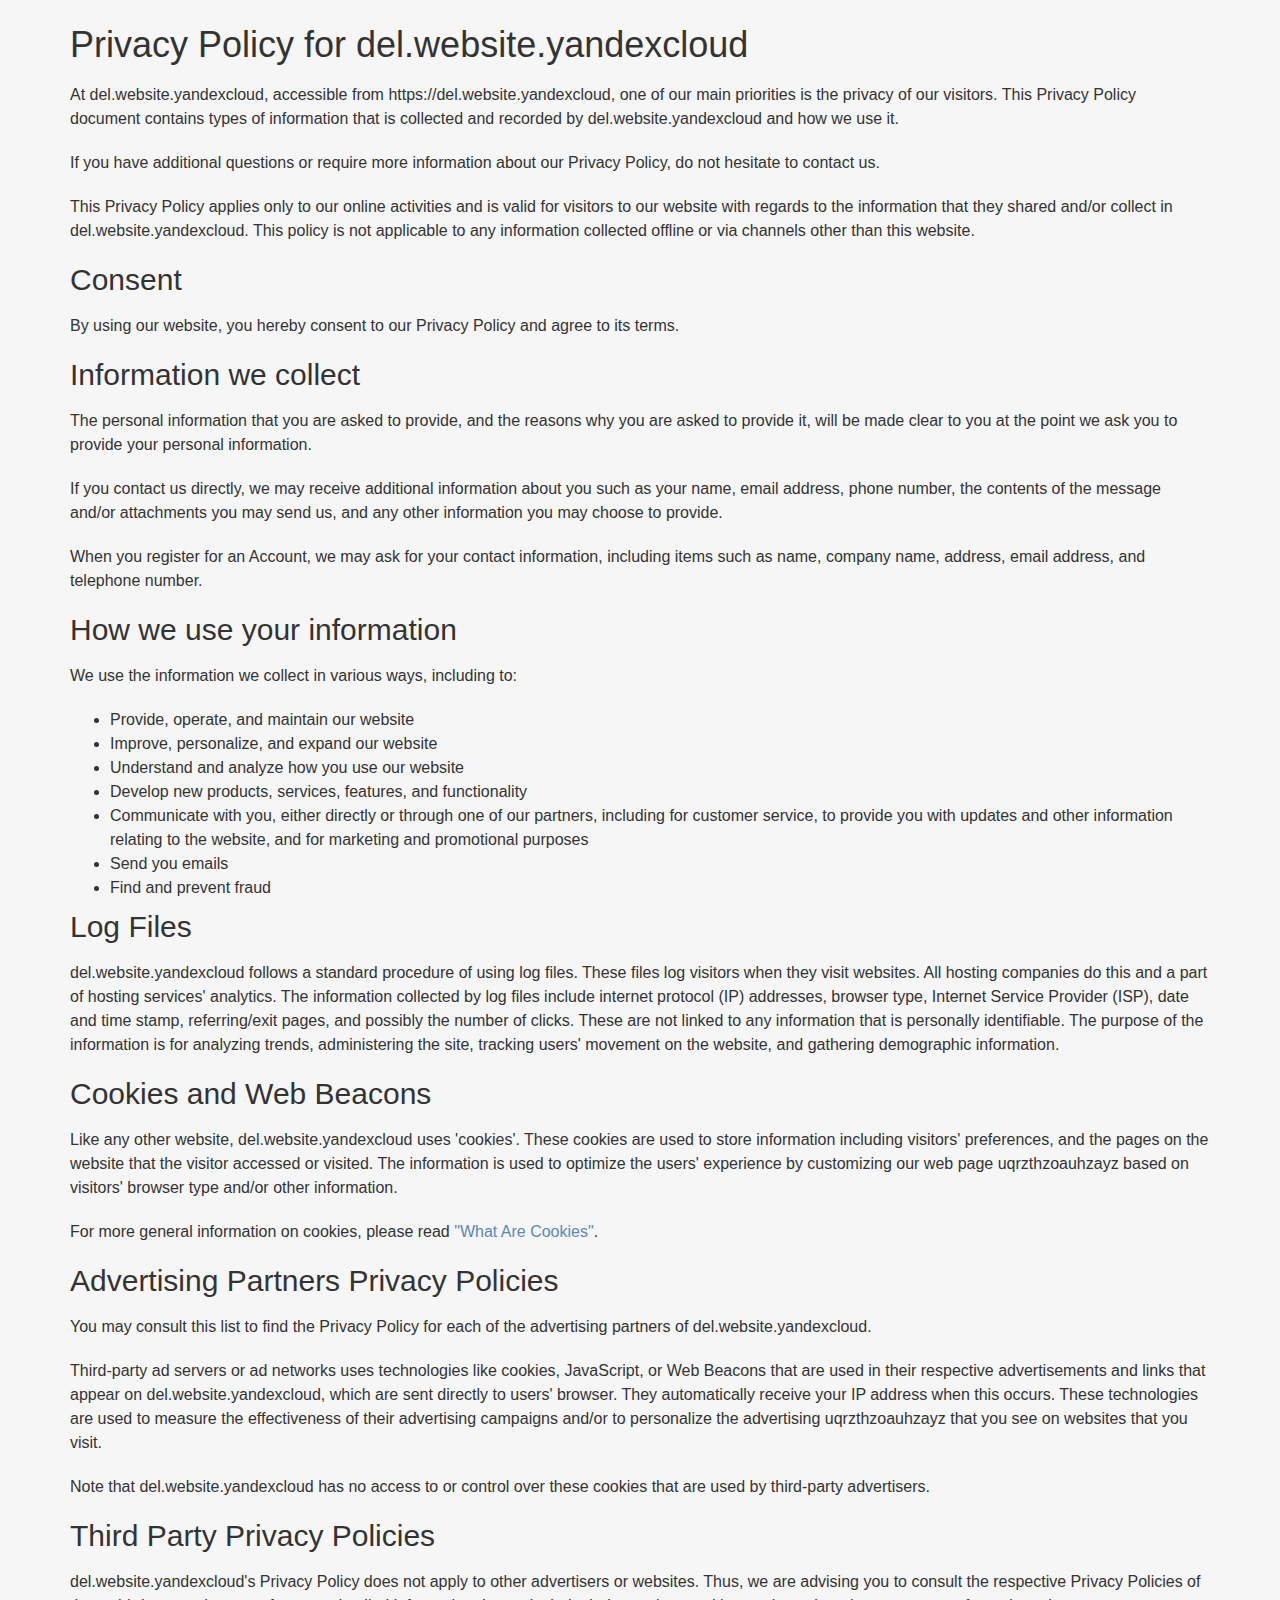
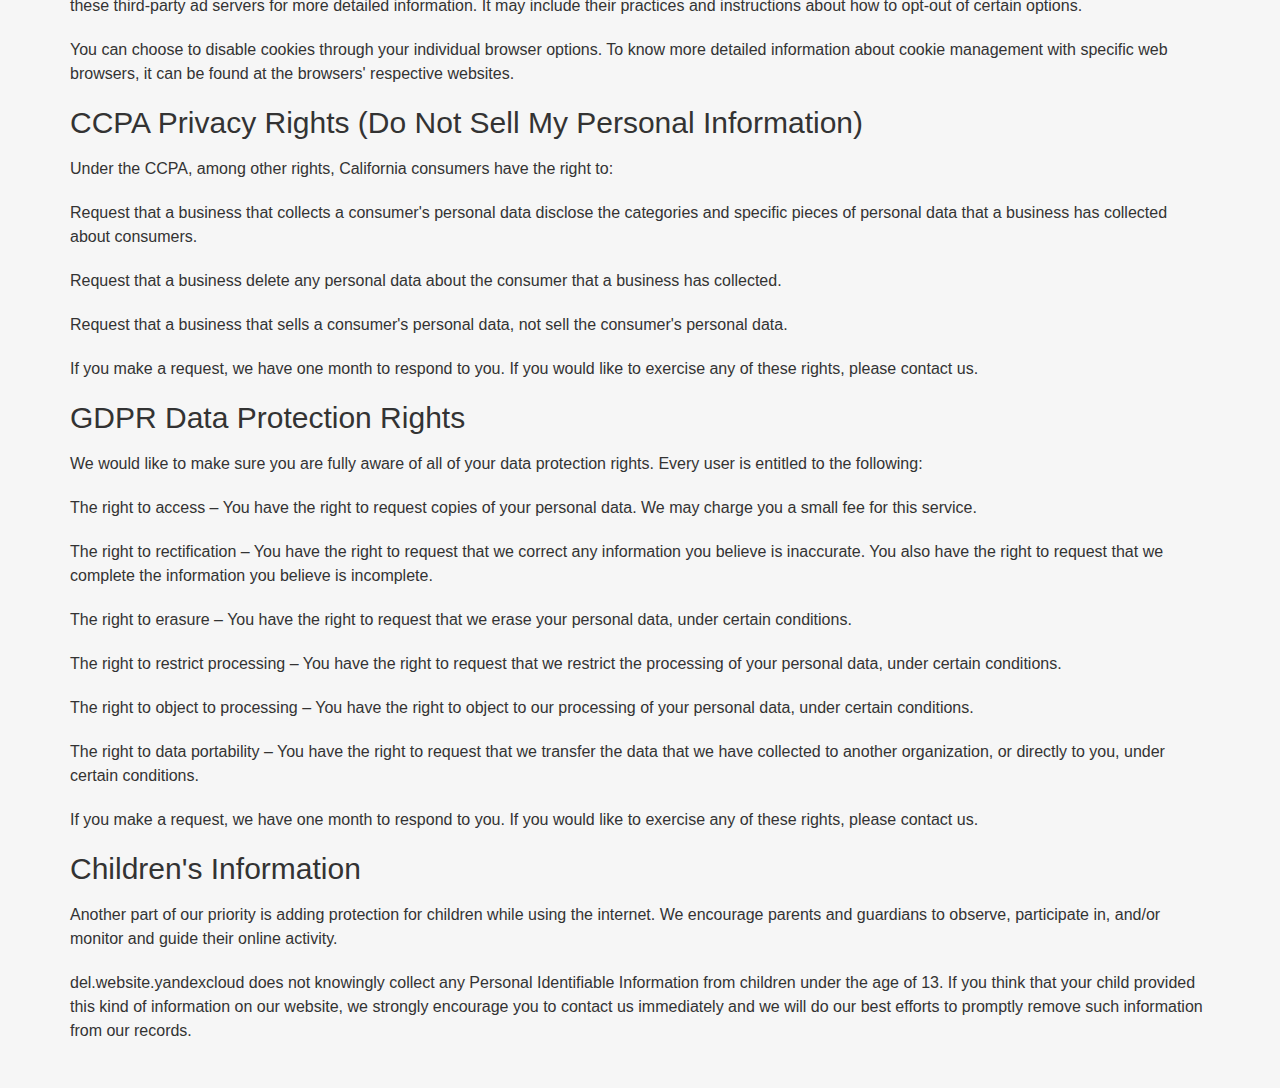
<file: privacy/privacy.html>
<!DOCTYPE html>
<html lang="en">
<head>
<meta charset="UTF-8">
<meta http-equiv="X-UA-Compatible" content="IE=edge,chrome=1">
<meta name="viewport" content="width=device-width, initial-scale=1, shrink-to-fit=no">
<title>Privacy Policy</title>
<link href="bootstrap.min.css" rel="stylesheet">
<link href="live.min.css" rel="stylesheet">

<meta name="robots" content="noindex">



</head>
<body>

<div class="vrpvytfslvcv">
<div class="page">
<div class="eljpjljifx">
<div class="row">
<div class="iepvipgjtozd">
<h1>Privacy Policy for del.website.yandexcloud</h1>
<p>At del.website.yandexcloud, accessible from https://del.website.yandexcloud, one of our main priorities is the privacy of our visitors. This Privacy Policy document contains types of information that is collected and recorded by del.website.yandexcloud and how we use it.</p>
<p>If you have additional questions or require more information about our Privacy Policy, do not hesitate to contact us.</p>
<p>This Privacy Policy applies only to our online activities and is valid for visitors to our website with regards to the information that they shared and/or collect in del.website.yandexcloud. This policy is not applicable to any information collected offline or via channels other than this website.</p>
<h2>Consent</h2>
<p>By using our website, you hereby consent to our Privacy Policy and agree to its terms.</p>
<h2>Information we collect</h2>
<p>The personal information that you are asked to provide, and the reasons why you are asked to provide it, will be made clear to you at the point we ask you to provide your personal information.</p>
<p>If you contact us directly, we may receive additional information about you such as your name, email address, phone number, the contents of the message and/or attachments you may send us, and any other information you may choose to provide.</p>
<p>When you register for an Account, we may ask for your contact information, including items such as name, company name, address, email address, and telephone number.</p>
<h2>How we use your information</h2>
<p>We use the information we collect in various ways, including to:</p>
<ul>
<li>Provide, operate, and maintain our website</li>
<li>Improve, personalize, and expand our website</li>
<li>Understand and analyze how you use our website</li>
<li>Develop new products, services, features, and functionality</li>
<li>Communicate with you, either directly or through one of our partners, including for customer service, to provide you with updates and other information relating to the website, and for marketing and promotional purposes</li>
<li>Send you emails</li>
<li>Find and prevent fraud</li>
</ul>
<h2>Log Files</h2>
<p>del.website.yandexcloud follows a standard procedure of using log files. These files log visitors when they visit websites. All hosting companies do this and a part of hosting services' analytics. The information collected by log files include internet protocol (IP) addresses, browser type, Internet Service Provider (ISP), date and time stamp, referring/exit pages, and possibly the number of clicks. These are not linked to any information that is personally identifiable. The purpose of the information is for analyzing trends, administering the site, tracking users' movement on the website, and gathering demographic information.</p>
<h2>Cookies and Web Beacons</h2>
<p>Like any other website, del.website.yandexcloud uses 'cookies'. These cookies are used to store information including visitors' preferences, and the pages on the website that the visitor accessed or visited. The information is used to optimize the users' experience by customizing our web page uqrzthzoauhzayz based on visitors' browser type and/or other information.</p>
<p>For more general information on cookies, please read <a href="https://www.privacypolicyonline.com/what-are-cookies/">"What Are Cookies"</a>.</p>
<h2>Advertising Partners Privacy Policies</h2>
<p>You may consult this list to find the Privacy Policy for each of the advertising partners of del.website.yandexcloud.</p>
<p>Third-party ad servers or ad networks uses technologies like cookies, JavaScript, or Web Beacons that are used in their respective advertisements and links that appear on del.website.yandexcloud, which are sent directly to users' browser. They automatically receive your IP address when this occurs. These technologies are used to measure the effectiveness of their advertising campaigns and/or to personalize the advertising uqrzthzoauhzayz that you see on websites that you visit.</p>
<p>Note that del.website.yandexcloud has no access to or control over these cookies that are used by third-party advertisers.</p>
<h2>Third Party Privacy Policies</h2>
<p>del.website.yandexcloud's Privacy Policy does not apply to other advertisers or websites. Thus, we are advising you to consult the respective Privacy Policies of these third-party ad servers for more detailed information. It may include their practices and instructions about how to opt-out of certain options. </p>
<p>You can choose to disable cookies through your individual browser options. To know more detailed information about cookie management with specific web browsers, it can be found at the browsers' respective websites.</p>
<h2>CCPA Privacy Rights (Do Not Sell My Personal Information)</h2>
<p>Under the CCPA, among other rights, California consumers have the right to:</p>
<p>Request that a business that collects a consumer's personal data disclose the categories and specific pieces of personal data that a business has collected about consumers.</p>
<p>Request that a business delete any personal data about the consumer that a business has collected.</p>
<p>Request that a business that sells a consumer's personal data, not sell the consumer's personal data.</p>
<p>If you make a request, we have one month to respond to you. If you would like to exercise any of these rights, please contact us.</p>
<h2>GDPR Data Protection Rights</h2>
<p>We would like to make sure you are fully aware of all of your data protection rights. Every user is entitled to the following:</p>
<p>The right to access – You have the right to request copies of your personal data. We may charge you a small fee for this service.</p>
<p>The right to rectification – You have the right to request that we correct any information you believe is inaccurate. You also have the right to request that we complete the information you believe is incomplete.</p>
<p>The right to erasure – You have the right to request that we erase your personal data, under certain conditions.</p>
<p>The right to restrict processing – You have the right to request that we restrict the processing of your personal data, under certain conditions.</p>
<p>The right to object to processing – You have the right to object to our processing of your personal data, under certain conditions.</p>
<p>The right to data portability – You have the right to request that we transfer the data that we have collected to another organization, or directly to you, under certain conditions.</p>
<p>If you make a request, we have one month to respond to you. If you would like to exercise any of these rights, please contact us.</p>
<h2>Children's Information</h2>
<p>Another part of our priority is adding protection for children while using the internet. We encourage parents and guardians to observe, participate in, and/or monitor and guide their online activity.</p>
<p>del.website.yandexcloud does not knowingly collect any Personal Identifiable Information from children under the age of 13. If you think that your child provided this kind of information on our website, we strongly encourage you to contact us immediately and we will do our best efforts to promptly remove such information from our records.</p>
</div>
</div>
</div>
</div>
</div>

</body>
</html>
</file>
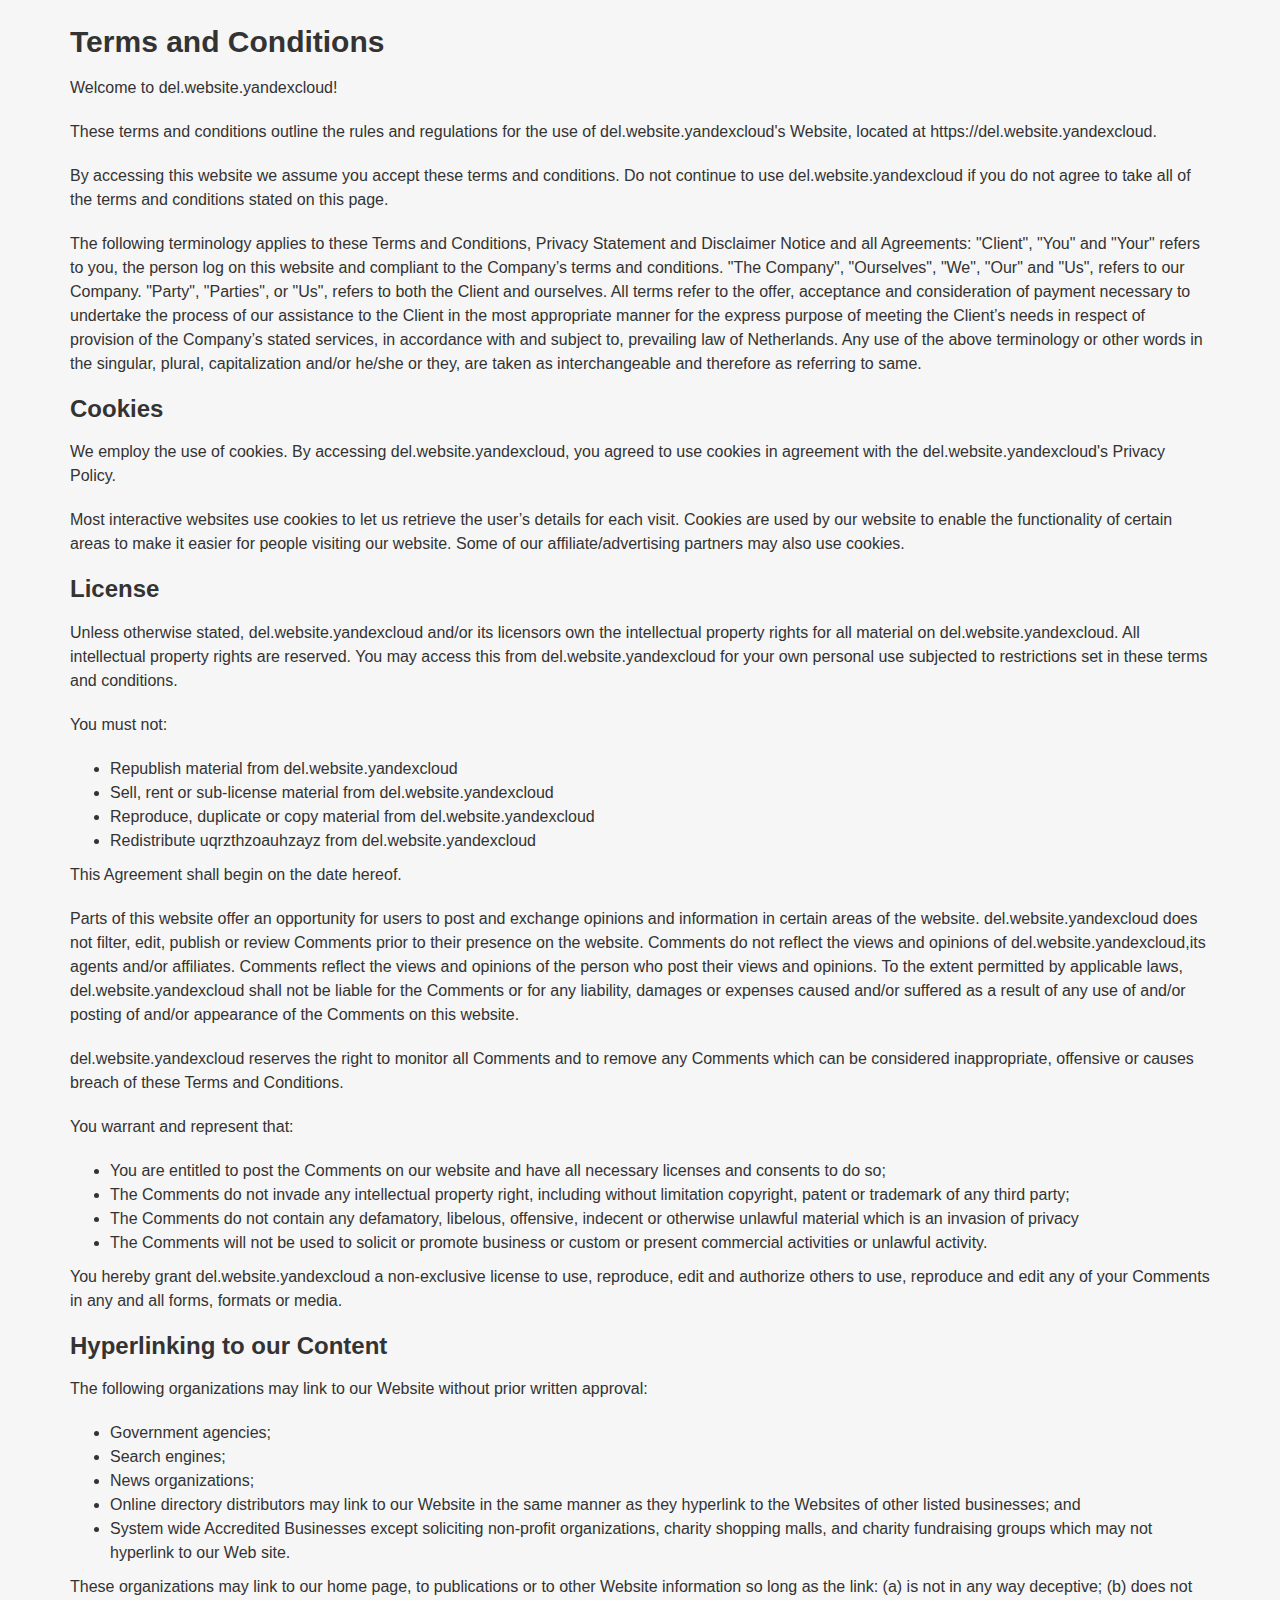
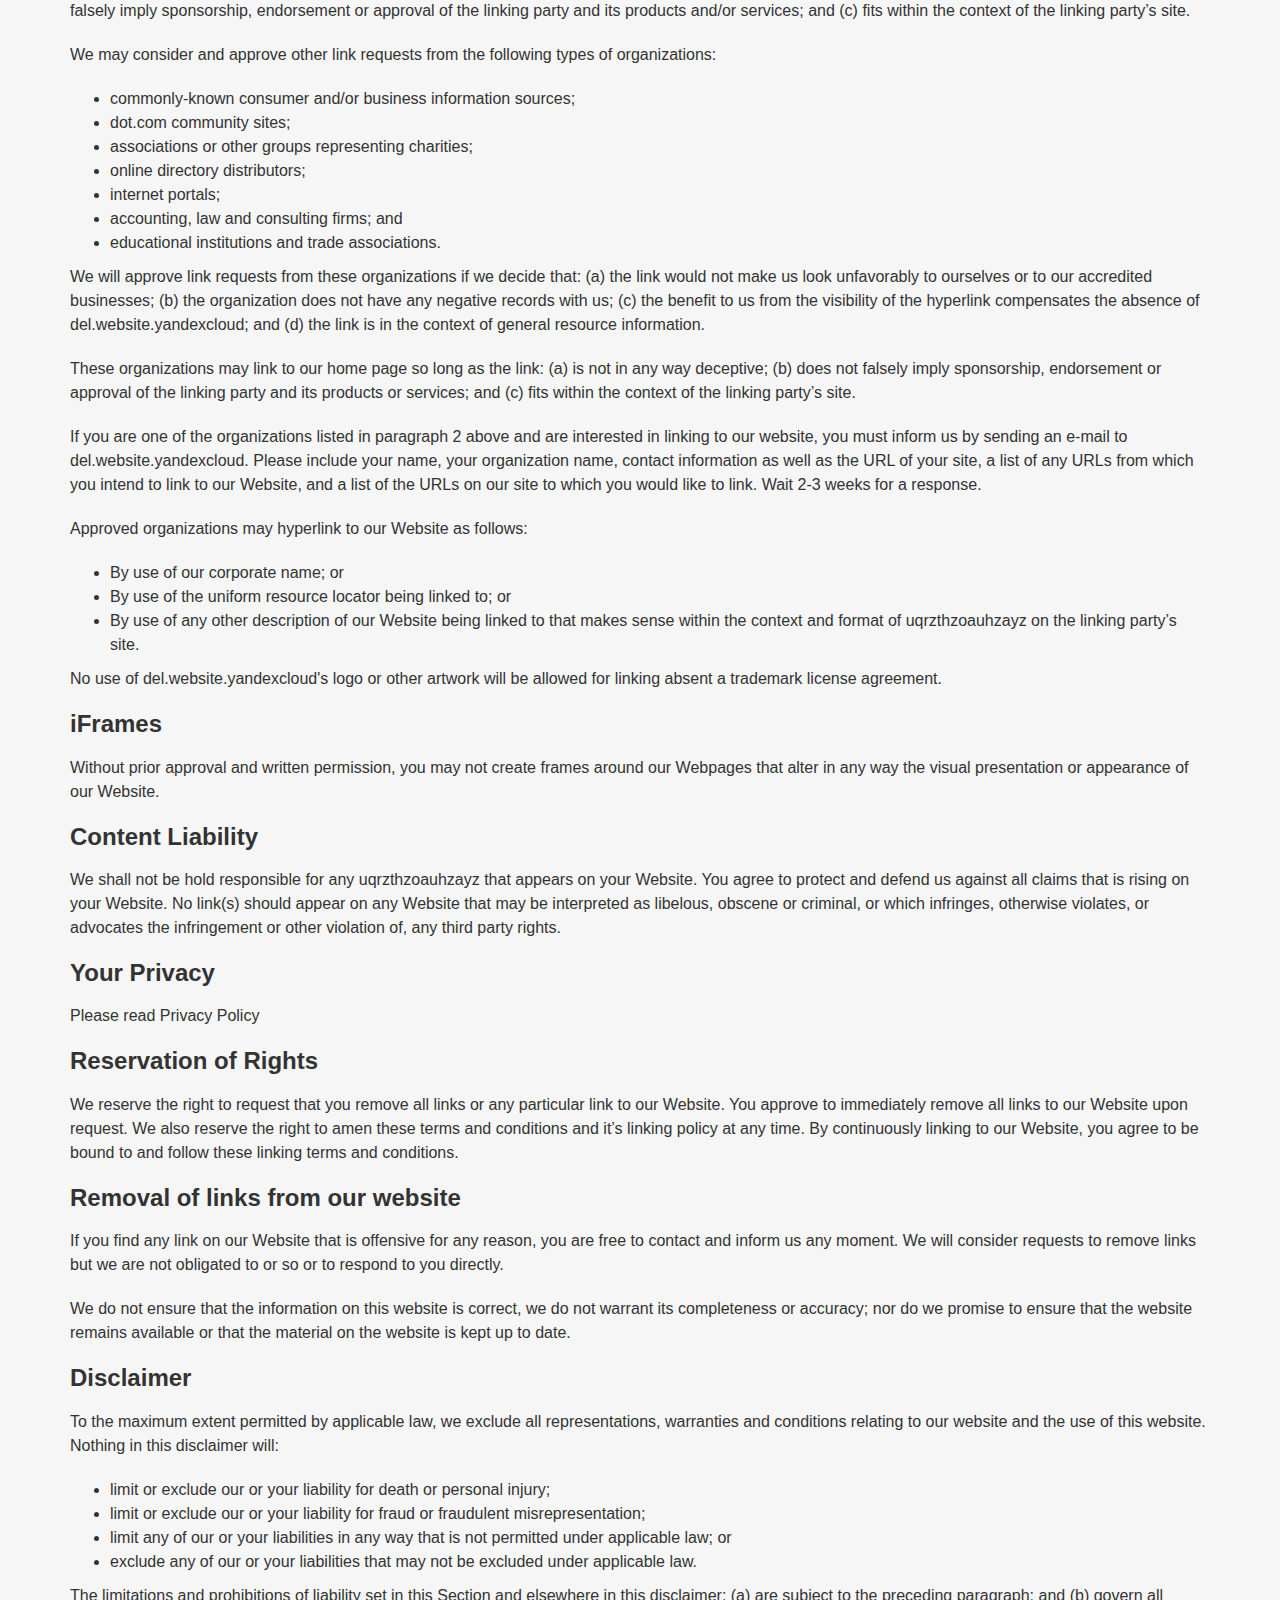
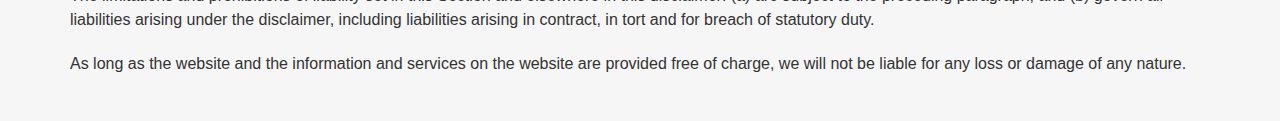
<file: terms/terms.html>
<!DOCTYPE html>
<html lang="en">
<head>
<meta charset="UTF-8">
<meta http-equiv="X-UA-Compatible" content="IE=edge,chrome=1">
<meta name="viewport" content="width=device-width, initial-scale=1, shrink-to-fit=no">
<title>Terms and Conditions</title>
<link href="bootstrap.min.css" rel="stylesheet">
<link href="live.min.css" rel="stylesheet">

<meta name="robots" content="noindex">



</head>
<body>

<div class="vrpvytfslvcv">
<div class="page">
<div class="eljpjljifx">
<div class="row">
<div class="iepvipgjtozd">
<h2><strong>Terms and Conditions</strong></h2>
<p>Welcome to del.website.yandexcloud!</p>
<p>These terms and conditions outline the rules and regulations for the use of del.website.yandexcloud's Website, located at https://del.website.yandexcloud.</p>
<p>By accessing this website we assume you accept these terms and conditions. Do not continue to use del.website.yandexcloud if you do not agree to take all of the terms and conditions stated on this page.</p>
<p>The following terminology applies to these Terms and Conditions, Privacy Statement and Disclaimer Notice and all Agreements: "Client", "You" and "Your" refers to you, the person log on this website and compliant to the Company’s terms and conditions. "The Company", "Ourselves", "We", "Our" and "Us", refers to our Company. "Party", "Parties", or "Us", refers to both the Client and ourselves. All terms refer to the offer, acceptance and consideration of payment necessary to undertake the process of our assistance to the Client in the most appropriate manner for the express purpose of meeting the Client’s needs in respect of provision of the Company’s stated services, in accordance with and subject to, prevailing law of Netherlands. Any use of the above terminology or other words in the singular, plural, capitalization and/or he/she or they, are taken as interchangeable and therefore as referring to same.</p>
<h3><strong>Cookies</strong></h3>
<p>We employ the use of cookies. By accessing del.website.yandexcloud, you agreed to use cookies in agreement with the del.website.yandexcloud's Privacy Policy. </p>
<p>Most interactive websites use cookies to let us retrieve the user’s details for each visit. Cookies are used by our website to enable the functionality of certain areas to make it easier for people visiting our website. Some of our affiliate/advertising partners may also use cookies.</p>
<h3><strong>License</strong></h3>
<p>Unless otherwise stated, del.website.yandexcloud and/or its licensors own the intellectual property rights for all material on del.website.yandexcloud. All intellectual property rights are reserved. You may access this from del.website.yandexcloud for your own personal use subjected to restrictions set in these terms and conditions.</p>
<p>You must not:</p>
<ul>
<li>Republish material from del.website.yandexcloud</li>
<li>Sell, rent or sub-license material from del.website.yandexcloud</li>
<li>Reproduce, duplicate or copy material from del.website.yandexcloud</li>
<li>Redistribute uqrzthzoauhzayz from del.website.yandexcloud</li>
</ul>
<p>This Agreement shall begin on the date hereof.</p>
<p>Parts of this website offer an opportunity for users to post and exchange opinions and information in certain areas of the website. del.website.yandexcloud does not filter, edit, publish or review Comments prior to their presence on the website. Comments do not reflect the views and opinions of del.website.yandexcloud,its agents and/or affiliates. Comments reflect the views and opinions of the person who post their views and opinions. To the extent permitted by applicable laws, del.website.yandexcloud shall not be liable for the Comments or for any liability, damages or expenses caused and/or suffered as a result of any use of and/or posting of and/or appearance of the Comments on this website.</p>
<p>del.website.yandexcloud reserves the right to monitor all Comments and to remove any Comments which can be considered inappropriate, offensive or causes breach of these Terms and Conditions.</p>
<p>You warrant and represent that:</p>
<ul>
<li>You are entitled to post the Comments on our website and have all necessary licenses and consents to do so;</li>
<li>The Comments do not invade any intellectual property right, including without limitation copyright, patent or trademark of any third party;</li>
<li>The Comments do not contain any defamatory, libelous, offensive, indecent or otherwise unlawful material which is an invasion of privacy</li>
<li>The Comments will not be used to solicit or promote business or custom or present commercial activities or unlawful activity.</li>
</ul>
<p>You hereby grant del.website.yandexcloud a non-exclusive license to use, reproduce, edit and authorize others to use, reproduce and edit any of your Comments in any and all forms, formats or media.</p>
<h3><strong>Hyperlinking to our Content</strong></h3>
<p>The following organizations may link to our Website without prior written approval:</p>
<ul>
<li>Government agencies;</li>
<li>Search engines;</li>
<li>News organizations;</li>
<li>Online directory distributors may link to our Website in the same manner as they hyperlink to the Websites of other listed businesses; and</li>
<li>System wide Accredited Businesses except soliciting non-profit organizations, charity shopping malls, and charity fundraising groups which may not hyperlink to our Web site.</li>
</ul>
<p>These organizations may link to our home page, to publications or to other Website information so long as the link: (a) is not in any way deceptive; (b) does not falsely imply sponsorship, endorsement or approval of the linking party and its products and/or services; and (c) fits within the context of the linking party’s site.</p>
<p>We may consider and approve other link requests from the following types of organizations:</p>
<ul>
<li>commonly-known consumer and/or business information sources;</li>
<li>dot.com community sites;</li>
<li>associations or other groups representing charities;</li>
<li>online directory distributors;</li>
<li>internet portals;</li>
<li>accounting, law and consulting firms; and</li>
<li>educational institutions and trade associations.</li>
</ul>
<p>We will approve link requests from these organizations if we decide that: (a) the link would not make us look unfavorably to ourselves or to our accredited businesses; (b) the organization does not have any negative records with us; (c) the benefit to us from the visibility of the hyperlink compensates the absence of del.website.yandexcloud; and (d) the link is in the context of general resource information.</p>
<p>These organizations may link to our home page so long as the link: (a) is not in any way deceptive; (b) does not falsely imply sponsorship, endorsement or approval of the linking party and its products or services; and (c) fits within the context of the linking party’s site.</p>
<p>If you are one of the organizations listed in paragraph 2 above and are interested in linking to our website, you must inform us by sending an e-mail to del.website.yandexcloud. Please include your name, your organization name, contact information as well as the URL of your site, a list of any URLs from which you intend to link to our Website, and a list of the URLs on our site to which you would like to link. Wait 2-3 weeks for a response.</p>
<p>Approved organizations may hyperlink to our Website as follows:</p>
<ul>
<li>By use of our corporate name; or</li>
<li>By use of the uniform resource locator being linked to; or</li>
<li>By use of any other description of our Website being linked to that makes sense within the context and format of uqrzthzoauhzayz on the linking party’s site.</li>
</ul>
<p>No use of del.website.yandexcloud's logo or other artwork will be allowed for linking absent a trademark license agreement.</p>
<h3><strong>iFrames</strong></h3>
<p>Without prior approval and written permission, you may not create frames around our Webpages that alter in any way the visual presentation or appearance of our Website.</p>
<h3><strong>Content Liability</strong></h3>
<p>We shall not be hold responsible for any uqrzthzoauhzayz that appears on your Website. You agree to protect and defend us against all claims that is rising on your Website. No link(s) should appear on any Website that may be interpreted as libelous, obscene or criminal, or which infringes, otherwise violates, or advocates the infringement or other violation of, any third party rights.</p>
<h3><strong>Your Privacy</strong></h3>
<p>Please read Privacy Policy</p>
<h3><strong>Reservation of Rights</strong></h3>
<p>We reserve the right to request that you remove all links or any particular link to our Website. You approve to immediately remove all links to our Website upon request. We also reserve the right to amen these terms and conditions and it’s linking policy at any time. By continuously linking to our Website, you agree to be bound to and follow these linking terms and conditions.</p>
<h3><strong>Removal of links from our website</strong></h3>
<p>If you find any link on our Website that is offensive for any reason, you are free to contact and inform us any moment. We will consider requests to remove links but we are not obligated to or so or to respond to you directly.</p>
<p>We do not ensure that the information on this website is correct, we do not warrant its completeness or accuracy; nor do we promise to ensure that the website remains available or that the material on the website is kept up to date.</p>
<h3><strong>Disclaimer</strong></h3>
<p>To the maximum extent permitted by applicable law, we exclude all representations, warranties and conditions relating to our website and the use of this website. Nothing in this disclaimer will:</p>
<ul>
<li>limit or exclude our or your liability for death or personal injury;</li>
<li>limit or exclude our or your liability for fraud or fraudulent misrepresentation;</li>
<li>limit any of our or your liabilities in any way that is not permitted under applicable law; or</li>
<li>exclude any of our or your liabilities that may not be excluded under applicable law.</li>
</ul>
<p>The limitations and prohibitions of liability set in this Section and elsewhere in this disclaimer: (a) are subject to the preceding paragraph; and (b) govern all liabilities arising under the disclaimer, including liabilities arising in contract, in tort and for breach of statutory duty.</p>
<p>As long as the website and the information and services on the website are provided free of charge, we will not be liable for any loss or damage of any nature.</p>
</div>
</div>
</div>
</div>
</div>

</body>
</html>
</file>
<file: sumoselect.css>
.SumoSelect {margin-right: 15px;}
.SumoSelect p {margin: 0;}
.SlectBox { width: 200px; padding: 5px 8px;}

/*this is applied on that hidden select. DO NOT USE display:none; or visiblity:hidden; and Do not override any of these properties. */
.SelectClass { position: absolute; top: 0px; left: 0px; right: 0px; height: 100%; width: 100%; border: none; z-index: 1; -webkit-box-sizing: border-box; -moz-box-sizing: border-box; box-sizing: border-box; -ms-filter: "progid:DXImageTransform.Microsoft.Alpha(Opacity=0)"; filter: alpha(opacity=0); -moz-opacity: 0; -khtml-opacity: 0; opacity: 0; }

    .SumoSelect > .optWrapper > .options > li label, .SumoSelect > .CaptionCont { user-select: none; -o-user-select: none; -moz-user-select: none; -khtml-user-select: none; -webkit-user-select: none; }

.SumoSelect { display: inline-block; position: relative;outline:none;}
.SumoSelect:focus > .CaptionCont,.SumoSelect:hover > .CaptionCont {box-shadow: 0px 0px 2px #7799D0;border-color: #7799D0;}
    .SumoSelect > .CaptionCont { position: relative; border: 1px solid #A4A4A4; min-height: 14px; background-color: #fff;border-radius:2px;margin:0px;}
        .SumoSelect > .CaptionCont > span { display: block; padding-right: 30px; text-overflow: ellipsis; white-space: nowrap; overflow: hidden;cursor:default;}
            /*placeholder style*/
            .SumoSelect > .CaptionCont > span.placeholder { color: #ccc; font-style: italic; }

        .SumoSelect > .CaptionCont > label { position: absolute; top: 0px; right: 0px; bottom: 0px; width: 30px;}
            .SumoSelect > .CaptionCont > label > i { background-image: url("");
                background-position: center center; width: 16px; height: 16px; display: block; position: absolute; top: 0px; left: 0px; right: 0px; bottom: 0px; margin: auto;background-repeat: no-repeat;opacity: 0.8;}

    .SumoSelect > .optWrapper { top: 30px; width: 100%; position: absolute; left: 0; opacity: 0; visibility: hidden; transition: opacity 200ms ease-out, top 200ms ease-out, visibility 200ms ease-out; -webkit-transition: opacity 200ms ease-out, top 200ms ease-out, visibility 200ms ease-out; -moz-transition: opacity 200ms ease-out, top 200ms ease-out, visibility 200ms ease-out; -ms-transition: opacity 200ms ease-out, top 200ms ease-out, visibility 200ms ease-out; -o-transition: opacity 200ms ease-out, top 200ms ease-out, visibility 200ms ease-out; -webkit-box-sizing: border-box; -moz-box-sizing: border-box; box-sizing: border-box; z-index: -100; background: #fff; border: 1px solid #ddd; box-shadow: 2px 3px 3px rgba(0, 0, 0, 0.11); border-radius: 3px;overflow: hidden;}
        .SumoSelect > .optWrapper.open { top: 35px; visibility: visible; opacity: 1; z-index: 1000; }

        .SumoSelect > .optWrapper > .options { list-style: none; display: block; padding: 0px; margin: 0px; overflow: auto; border-radius: 2px;
         /*Set the height of pop up here (only for desktop mode)*/
            max-height: 250px;
             /*height*/ }
        .SumoSelect > .optWrapper.isFloating > .options {max-height: 100%;box-shadow: 0px 0px 100px #595959;}
        .SumoSelect > .optWrapper > .options > li { padding: 6px 6px; border-bottom: 1px solid #F3F3F3; position: relative; }
            .SumoSelect > .optWrapper > .options > li:first-child { border-radius: 2px 2px 0px 0px; }
            .SumoSelect > .optWrapper > .options > li:last-child { border-bottom: none; border-radius: 0px 0px 2px 2px; }
            .SumoSelect > .optWrapper > .options > li:hover { background-color: #E4E4E4; }
            .SumoSelect > .optWrapper > .options > li.sel{background-color: #a1c0e4;}

            .SumoSelect > .optWrapper > .options > li label { text-overflow: ellipsis; white-space: nowrap; overflow: hidden; display: block;cursor: pointer;}
            .SumoSelect > .optWrapper > .options > li span { display: none; }

        /*Floating styles*/
        .SumoSelect > .optWrapper.isFloating { position: fixed; top: 0px; left: 0px; right: 0px; width: 90%; bottom: 0px; margin: auto; max-height: 90%; }

    /*Hover*/
    /*.SumoSelect:hover > .CaptionCont > label { background-color: #F1F1F1; }*/

    /*disabled state*/
    .SumoSelect > .optWrapper > .options > li.disabled { background-color: inherit;pointer-events: none;}
        .SumoSelect > .optWrapper > .options > li.disabled * { -ms-filter: "progid:DXImageTransform.Microsoft.Alpha(Opacity=50)"; /* IE 5-7 */ filter: alpha(opacity=50); /* Netscape */ -moz-opacity: 0.5; /* Safari 1.x */ -khtml-opacity: 0.5; /* Good browsers */ opacity: 0.5; }


    /*styling for multiple select*/
    .SumoSelect > .optWrapper.multiple > .options > li { padding-left: 35px;cursor: pointer;}
        .SumoSelect > .optWrapper.multiple > .options > li span,
        .SumoSelect .select-all > span{position:absolute;display:block;width:30px;top:0px;bottom:0px;margin-left:-35px;}
            .SumoSelect > .optWrapper.multiple > .options > li span i,
            .SumoSelect .select-all > span i{position: absolute;margin: auto;left: 0px;right: 0px;top: 0px;bottom: 0px;width: 14px;height: 14px;border: 1px solid #AEAEAE;border-radius: 2px;box-shadow: inset 0px 1px 3px rgba(0, 0, 0, 0.15);background-color: #fff;}
.SumoSelect > .optWrapper > .MultiControls { display: none; border-top: 1px solid #ddd; background-color: #fff; box-shadow: 0px 0px 2px rgba(0, 0, 0, 0.13); border-radius: 0px 0px 3px 3px; }
    .SumoSelect > .optWrapper.multiple.isFloating > .MultiControls { display: block; margin-top: 5px; position: absolute; bottom: 0px; width: 100%; }

    .SumoSelect > .optWrapper.multiple.okCancelInMulti > .MultiControls { display: block; }
        .SumoSelect > .optWrapper.multiple.okCancelInMulti > .MultiControls > p { padding: 6px; }

    .SumoSelect > .optWrapper.multiple > .MultiControls > p { display: inline-block; cursor: pointer; padding: 12px; width: 50%; box-sizing: border-box; text-align: center; }
        .SumoSelect > .optWrapper.multiple > .MultiControls > p:hover { background-color: #f1f1f1; }
        .SumoSelect > .optWrapper.multiple > .MultiControls > p.btnOk { border-right: 1px solid #DBDBDB; border-radius: 0px 0px 0px 3px; }
        .SumoSelect > .optWrapper.multiple > .MultiControls > p.btnCancel { border-radius: 0px 0px 3px 0px; }
    /*styling for select on popup mode*/
    .SumoSelect > .optWrapper.isFloating > .options > li { padding: 12px 6px; }

    /*styling for only multiple select on popup mode*/
    .SumoSelect > .optWrapper.multiple.isFloating > .options > li { padding-left: 35px; }
    .SumoSelect > .optWrapper.multiple.isFloating { padding-bottom: 43px; }
    /*selected state
    .SumoSelect > .optWrapper.multiple > .options > li.selected span i:after,
    .SumoSelect .select-all.selected > span i:after{content: '';position: absolute;width: 11px;height: 11px;top: 2px;left: 2px;background-color: rgb(17, 169, 17);border-radius: 2px;box-shadow: 0px 1px 2px rgba(0, 0, 0, 0.15);}
    */
    .SumoSelect > .optWrapper.multiple > .options > li.selected span i,
    .SumoSelect .select-all.selected > span i,
    .SumoSelect .select-all.partial > span i{background-color: rgb(17, 169, 17);box-shadow: none;border-color: transparent;background-image: url("");background-repeat: no-repeat;background-position: center center;}
    /*disabled state*/
    .SumoSelect.disabled { opacity: 0.7;cursor: not-allowed;}
     .SumoSelect.disabled > .CaptionCont{border-color:#ccc;box-shadow:none;}

    /**Select all button**/
    .SumoSelect .select-all{border-radius: 3px 3px 0px 0px;position: relative;border-bottom: 1px solid #ddd;background-color: #fff;padding: 8px 0px 3px 35px;height: 20px;}
    .SumoSelect .select-all > span i{cursor:pointer;}
    .SumoSelect .select-all.partial > span i{background-color:#ccc;}



     /*styling for optgroups*/
    .SumoSelect > .optWrapper > .options > li.optGroup { padding-left: 5px; text-decoration: underline; }
</file>
<file: imageflow.css>
﻿@charset "utf-8";

/* ImageFlow Settings
==================================== */
@media screen, projection {
	.imageflow {
		overflow:hidden;
		position:relative; 
		text-align:left;
		visibility:hidden;
		width:100%;
	}
	.imageflow img {
		border:none;
		position:absolute;
		top:0px;
		visibility:hidden;
		-ms-interpolation-mode:bicubic; /* Enables bicubic image resampling for the IE7 */
	}
	.imageflow p {
		margin:0 auto;
		text-align:center;
	}
	.imageflow .loading {
		border:1px solid white;
		height:15px;
		left:50%;
		margin-left:-106px;
		padding:5px;
		position:relative;
		visibility:visible;
		width:200px;
	}
	.imageflow .loading_bar {
		background:#fff;
		height:15px;
		visibility:visible;
		width:1%;
	}
	.imageflow .navigation{
		z-index:10000;
	}
	.imageflow .caption {
		font-weight:bold;
		position:relative; 
		text-align:center;
		z-index:10001;
	}
	.imageflow .scrollbar {
		border-bottom:1px solid #b3b3b3;
		position:relative; 
		visibility:hidden;
		z-index:10002;
		height:1px;
	}
	.imageflow .slider {
		background:url("") no-repeat;
		height:14px;
		margin:-6px 0 0 -7px;
		position:absolute;
		width:14px;
		z-index:10003;
	}
	.imageflow .slideshow {
		cursor:pointer;
		height:14px;
		margin:20px 0 0 20px;
		position:absolute;
		width:14px;
		z-index:10003;
	}
	.imageflow .slideshow.pause {
		background:url("") no-repeat;
	}
	.imageflow .slideshow.play {
		background:url("") no-repeat;
	}
	.imageflow .images {
		overflow:hidden;
		white-space:nowrap;
	}
	.imageflow .button {
		cursor:pointer;
		height:17px;
		position:relative;
		width:17px;
	}
	.imageflow .previous {
		background: url("") top left no-repeat;
		float:left;
		margin: -7px 0 0 -30px;
	}
	.imageflow .next {
		background: url("") top left no-repeat;
		float:right;	
		margin:-7px -30px 0 30px;
	}
}
</file>
<file: highslide.css>
/**
* @file: highslide.css 
* @version: 4.1.9
*/
.highslide-container div {
	font-family: Verdana, Helvetica;
	font-size: 10pt;
}
.highslide-container table {
	background: none;
}
.highslide {
	outline: none;
	text-decoration: none;
}
.highslide img {
	border: 2px solid silver;
}
.highslide:hover img {
	border-color: gray;
}
.highslide-active-anchor img {
	visibility: hidden;
}
.highslide-gallery .highslide-active-anchor img {
	border-color: black;
	visibility: visible;
	cursor: default;
}
.highslide-image {
	border-width: 2px;
	border-style: solid;
	border-color: white;
}
.highslide-wrapper, .highslide-outline {
	background: white;
}
.glossy-dark {
	background: #111;
}

.highslide-image-blur {
}
.highslide-number {
	font-weight: bold;
	color: gray;
	font-size: .9em;
}
.highslide-caption {
	display: none;
	font-size: 1em;
	padding: 5px;
	/*background: white;*/
}
.highslide-heading {
	display: none;
	font-weight: bold;
	margin: 0.4em;
}
.highslide-dimming {
	/*position: absolute;*/
	background: black;
}
a.highslide-full-expand {
   background: url("") no-repeat;
   display: block;
   margin: 0 10px 10px 0;
   width: 34px;
   height: 34px;
}
.highslide-loading {
	display: block;
	color: black;
	font-size: 9px;
	font-weight: bold;
	text-transform: uppercase;
	text-decoration: none;
	padding: 3px;
	border: 1px solid white;
	background-color: white;
	padding-left: 22px;
	background-image: url("loader.white.gif");
	background-repeat: no-repeat;
	background-position: 3px 1px;
}
a.highslide-credits,
a.highslide-credits i {
	padding: 2px;
	color: silver;
	text-decoration: none;
	font-size: 10px;
}
a.highslide-credits:hover,
a.highslide-credits:hover i {
	color: white;
	background-color: gray;
}
.highslide-move, .highslide-move * {
	cursor: move;
}

.highslide-viewport {
	display: none;
	position: fixed;
	width: 100%;
	height: 100%;
	z-index: 1;
	background: none;
	left: 0;
	top: 0;
}
.highslide-overlay {
	display: none;
}
.hidden-container {
	display: none;
}
/* Example of a semitransparent, offset closebutton */
.closebutton {
	position: relative;
	top: -15px;
	left: 15px;
	width: 30px;
	height: 30px;
	cursor: pointer;
	background: url("");
	/* NOTE! For IE6, you also need to update the highslide-ie6.css file. */
}

/*****************************************************************************/
/* Thumbnail boxes for the galleries.                                        */
/* Remove these if you are not using a gallery.                              */
/*****************************************************************************/
.highslide-gallery ul {
	list-style-type: none;
	margin: 0;
	padding: 0;
}
.highslide-gallery ul li {
	display: block;
	position: relative;
	float: left;
	width: 106px;
	height: 106px;
	border: 1px solid silver;
	background: #ededed;
	margin: 2px;
	line-height: 0;
	overflow: hidden;
}
.highslide-gallery ul a {
	position: absolute;
	top: 50%;
	left: 50%;
}
.highslide-gallery ul img {
 	position: relative;
	top: -50%;
	left: -50%;
}
html>/**/body .highslide-gallery ul li {
	display: table;
	text-align: center;
}
html>/**/body .highslide-gallery ul li {
	text-align: center;
}
html>/**/body .highslide-gallery ul a {
	position: static;
	display: table-cell;
	vertical-align: middle;
}
html>/**/body .highslide-gallery ul img {
	position: static;
}

/*****************************************************************************/
/* Controls for the galleries.											     */
/* Remove these if you are not using a gallery							     */
/*****************************************************************************/
.highslide-controls {
	width: 195px;
	height: 40px;
	background: url("") 0 -90px no-repeat;
	margin: 20px 15px 10px 0;
}
.highslide-controls ul {
	position: relative;
	left: 15px;
	height: 40px;
	list-style: none;
	margin: 0;
	padding: 0;
	background: url("") right -90px no-repeat;

}
.highslide-controls li {
	float: left;
	padding: 5px 0;
	margin:0;
	list-style: none;
}
.highslide-controls a {
	background-image: url("");
	display: block;
	float: left;
	height: 30px;
	width: 30px;
	outline: none;
}
.highslide-controls a.disabled {
	cursor: default;
}
.highslide-controls a.disabled span {
	cursor: default;
}
.highslide-controls a span {
	/* hide the text for these graphic buttons */
	display: none;
	cursor: pointer;
}


/* The CSS sprites for the controlbar - see http://www.google.com/search?q=css+sprites */
.highslide-controls .highslide-previous a {
	background-position: 0 0;
}
.highslide-controls .highslide-previous a:hover {
	background-position: 0 -30px;
}
.highslide-controls .highslide-previous a.disabled {
	background-position: 0 -60px !important;
}
.highslide-controls .highslide-play a {
	background-position: -30px 0;
}
.highslide-controls .highslide-play a:hover {
	background-position: -30px -30px;
}
.highslide-controls .highslide-play a.disabled {
	background-position: -30px -60px !important;
}
.highslide-controls .highslide-pause a {
	background-position: -60px 0;
}
.highslide-controls .highslide-pause a:hover {
	background-position: -60px -30px;
}
.highslide-controls .highslide-next a {
	background-position: -90px 0;
}
.highslide-controls .highslide-next a:hover {
	background-position: -90px -30px;
}
.highslide-controls .highslide-next a.disabled {
	background-position: -90px -60px !important;
}
.highslide-controls .highslide-move a {
	background-position: -120px 0;
}
.highslide-controls .highslide-move a:hover {
	background-position: -120px -30px;
}
.highslide-controls .highslide-full-expand a {
	background-position: -150px 0;
}
.highslide-controls .highslide-full-expand a:hover {
	background-position: -150px -30px;
}
.highslide-controls .highslide-full-expand a.disabled {
	background-position: -150px -60px !important;
}
.highslide-controls .highslide-close a {
	background-position: -180px 0;
}
.highslide-controls .highslide-close a:hover {
	background-position: -180px -30px;
}

/*****************************************************************************/
/* Styles for the HTML popups											     */
/* Remove these if you are not using Highslide HTML						     */
/*****************************************************************************/
.highslide-maincontent {
	display: none;
}
.highslide-html {
	background-color: white;
}
.highslide-html-content {
	display: none;
	width: 400px;
	padding: 0 5px 5px 5px;
}
.highslide-header {
	padding-bottom: 5px;
}
.highslide-header ul {
	margin: 0;
	padding: 0;
	text-align: right;
}
.highslide-header ul li {
	display: inline;
	padding-left: 1em;
}
.highslide-header ul li.highslide-previous, .highslide-header ul li.highslide-next {
	display: none;
}
.highslide-header a {
	font-weight: bold;
	color: gray;
	text-transform: uppercase;
	text-decoration: none;
}
.highslide-header a:hover {
	color: black;
}
.highslide-header .highslide-move a {
	cursor: move;
}
.highslide-footer {
	height: 16px;
}
.highslide-footer .highslide-resize {
	display: block;
	float: right;
	margin-top: 5px;
	height: 11px;
	width: 11px;
	background: url("") no-repeat;
}
.highslide-footer .highslide-resize span {
	display: none;
}
.highslide-body {
}
.highslide-resize {
	cursor: nw-resize;
}

/*****************************************************************************/
/* Styles for the Individual wrapper class names.							 */
/* See www.highslide.com/ref/hs.wrapperClassName							 */
/* You can safely remove the class name themes you don't use				 */
/*****************************************************************************/

/* hs.wrapperClassName = 'draggable-header' */
.draggable-header .highslide-header {
	height: 18px;
	border-bottom: 1px solid #dddddd;
}
.draggable-header .highslide-heading {
	position: absolute;
	margin: 2px 0.4em;
}

.draggable-header .highslide-header .highslide-move {
	cursor: move;
	display: block;
	height: 16px;
	position: absolute;
	right: 24px;
	top: 0;
	width: 100%;
	z-index: 1;
}
.draggable-header .highslide-header .highslide-move * {
	display: none;
}
.draggable-header .highslide-header .highslide-close {
	position: absolute;
	right: 2px;
	top: 2px;
	z-index: 5;
	padding: 0;
}
.draggable-header .highslide-header .highslide-close a {
	display: block;
	height: 16px;
	width: 16px;
	background-image: url("");
}
.draggable-header .highslide-header .highslide-close a:hover {
	background-position: 0 16px;
}
.draggable-header .highslide-header .highslide-close span {
	display: none;
}
.draggable-header .highslide-maincontent {
	padding-top: 1em;
}

/* hs.wrapperClassName = 'titlebar' */
.titlebar .highslide-header {
	height: 18px;
	border-bottom: 1px solid #dddddd;
}
.titlebar .highslide-heading {
	position: absolute;
	width: 90%;
	margin: 1px 0 1px 5px;
	color: #666666;
}

.titlebar .highslide-header .highslide-move {
	cursor: move;
	display: block;
	height: 16px;
	position: absolute;
	right: 24px;
	top: 0;
	width: 100%;
	z-index: 1;
}
.titlebar .highslide-header .highslide-move * {
	display: none;
}
.titlebar .highslide-header li {
	position: relative;
	top: 3px;
	z-index: 2;
	padding: 0 0 0 1em;
}
.titlebar .highslide-maincontent {
	padding-top: 1em;
}

/* hs.wrapperClassName = 'no-footer' */
.no-footer .highslide-footer {
	display: none;
}

/* hs.wrapperClassName = 'wide-border' */
.wide-border {
	background: white;
}
.wide-border .highslide-image {
	border-width: 10px;
}
.wide-border .highslide-caption {
	padding: 0 10px 10px 10px;
}

/* hs.wrapperClassName = 'borderless' */
.borderless .highslide-image {
	border: none;
}
.borderless .highslide-caption {
	border-bottom: 1px solid white;
	border-top: 1px solid white;
	background: silver;
}

/* hs.wrapperClassName = 'outer-glow' */
.outer-glow {
	background: #444;
}
.outer-glow .highslide-image {
	border: 5px solid #444444;
}
.outer-glow .highslide-caption {
	border: 5px solid #444444;
	border-top: none;
	padding: 5px;
	background-color: gray;
}

/* hs.wrapperClassName = 'colored-border' */
.colored-border {
	background: white;
}
.colored-border .highslide-image {
	border: 2px solid green;
}
.colored-border .highslide-caption {
	border: 2px solid green;
	border-top: none;
}

/* hs.wrapperClassName = 'dark' */
.dark {
	background: #111;
}
.dark .highslide-image {
	border-color: black black #202020 black;
	background: gray;
}
.dark .highslide-caption {
	color: white;
	background: #111;
}
.dark .highslide-controls,
.dark .highslide-controls ul,
.dark .highslide-controls a {
	background-image: url("");
}

/* hs.wrapperClassName = 'floating-caption' */
.floating-caption .highslide-caption {
	position: absolute;
	padding: 1em 0 0 0;
	background: none;
	color: white;
	border: none;
	font-weight: bold;
}

/* hs.wrapperClassName = 'controls-in-heading' */
.controls-in-heading .highslide-heading {
	color: gray;
	font-weight: bold;
	height: 20px;
	overflow: hidden;
	cursor: default;
	padding: 0 0 0 22px;
	margin: 0;
	background: url("") no-repeat 0 1px;
}
.controls-in-heading .highslide-controls {
	width: 105px;
	height: 20px;
	position: relative;
	margin: 0;
	top: -23px;
	left: 7px;
	background: none;
}
.controls-in-heading .highslide-controls ul {
	position: static;
	height: 20px;
	background: none;
}
.controls-in-heading .highslide-controls li {
	padding: 0;
}
.controls-in-heading .highslide-controls a {
	background-image: url("");
	height: 20px;
	width: 20px;
}

.controls-in-heading .highslide-controls .highslide-move {
	display: none;
}

.controls-in-heading .highslide-controls .highslide-previous a {
	background-position: 0 0;
}
.controls-in-heading .highslide-controls .highslide-previous a:hover {
	background-position: 0 -20px;
}
.controls-in-heading .highslide-controls .highslide-previous a.disabled {
	background-position: 0 -40px !important;
}
.controls-in-heading .highslide-controls .highslide-play a {
	background-position: -20px 0;
}
.controls-in-heading .highslide-controls .highslide-play a:hover {
	background-position: -20px -20px;
}
.controls-in-heading .highslide-controls .highslide-play a.disabled {
	background-position: -20px -40px !important;
}
.controls-in-heading .highslide-controls .highslide-pause a {
	background-position: -40px 0;
}
.controls-in-heading .highslide-controls .highslide-pause a:hover {
	background-position: -40px -20px;
}
.controls-in-heading .highslide-controls .highslide-next a {
	background-position: -60px 0;
}
.controls-in-heading .highslide-controls .highslide-next a:hover {
	background-position: -60px -20px;
}
.controls-in-heading .highslide-controls .highslide-next a.disabled {
	background-position: -60px -40px !important;
}
.controls-in-heading .highslide-controls .highslide-full-expand a {
	background-position: -100px 0;
}
.controls-in-heading .highslide-controls .highslide-full-expand a:hover {
	background-position: -100px -20px;
}
.controls-in-heading .highslide-controls .highslide-full-expand a.disabled {
	background-position: -100px -40px !important;
}
.controls-in-heading .highslide-controls .highslide-close a {
	background-position: -120px 0;
}
.controls-in-heading .highslide-controls .highslide-close a:hover {
	background-position: -120px -20px;
}

/*****************************************************************************/
/* Styles for text based controls.						                     */
/* You can safely remove this if you don't use text based controls			 */
/*****************************************************************************/

.text-controls .highslide-controls {
	width: auto;
	height: auto;
	margin: 0;
	text-align: center;
	background: none;
}
.text-controls ul {
	position: static;
	background: none;
	height: auto;
	left: 0;
}
.text-controls .highslide-move {
	display: none;
}
.text-controls li {
    background-image: url("");
	background-position: right top !important;
	padding: 0;
	margin-left: 15px;
	display: block;
	width: auto;
}
.text-controls a {
    background: url("") no-repeat;
    background-position: left top !important;
    position: relative;
    left: -10px;
	display: block;
	width: auto;
	height: auto;
	text-decoration: none !important;
}
.text-controls a span {
	background: url("") no-repeat;
    margin: 1px 2px 1px 10px;
	display: block;
    min-width: 4em;
    height: 18px;
    line-height: 18px;
	padding: 1px 0 1px 18px;
    color: #333;
	font-family: "Trebuchet MS", Arial, sans-serif;
	font-size: 12px;
	font-weight: bold;
	white-space: nowrap;
}
.text-controls .highslide-next {
	margin-right: 1em;
}
.text-controls .highslide-full-expand a span {
	min-width: 0;
	margin: 1px 0;
	padding: 1px 0 1px 10px;
}
.text-controls .highslide-close a span {
	min-width: 0;
}
.text-controls a:hover span {
	color: black;
}
.text-controls a.disabled span {
	color: #999;
}

.text-controls .highslide-previous span {
	background-position: 0 -40px;
}
.text-controls .highslide-previous a.disabled {
	background-position: left top !important;
}
.text-controls .highslide-previous a.disabled span {
	background-position: 0 -140px;
}
.text-controls .highslide-play span {
	background-position: 0 -60px;
}
.text-controls .highslide-play a.disabled {
	background-position: left top !important;
}
.text-controls .highslide-play a.disabled span {
	background-position: 0 -160px;
}
.text-controls .highslide-pause span {
	background-position: 0 -80px;
}
.text-controls .highslide-next span {
	background-position: 0 -100px;
}
.text-controls .highslide-next a.disabled {
	background-position: left top !important;
}
.text-controls .highslide-next a.disabled span {
	background-position: 0 -200px;
}
.text-controls .highslide-full-expand span {
	background: none;
}
.text-controls .highslide-full-expand a.disabled {
	background-position: left top !important;
}
.text-controls .highslide-close span {
	background-position: 0 -120px;
}


/*****************************************************************************/
/* Styles for the thumbstrip.							                     */
/* See www.highslide.com/ref/hs.addSlideshow    							 */
/* You can safely remove this if you don't use a thumbstrip 				 */
/*****************************************************************************/

.highslide-thumbstrip {
	height: 100%;
	direction: ltr;
}
.highslide-thumbstrip div {
	overflow: hidden;
}
.highslide-thumbstrip table {
	position: relative;
	padding: 0;
	border-collapse: collapse;
}
.highslide-thumbstrip td {
	padding: 1px;
	/*text-align: center;*/
}
.highslide-thumbstrip a {
	outline: none;
}
.highslide-thumbstrip img {
	display: block;
	border: 1px solid gray;
	margin: 0 auto;
}
.highslide-thumbstrip .highslide-active-anchor img {
	visibility: visible;
}
.highslide-thumbstrip .highslide-marker {
	position: absolute;
	width: 0;
	height: 0;
	border-width: 0;
	border-style: solid;
	border-color: transparent; /* change this to actual background color in highslide-ie6.css */
}
.highslide-thumbstrip-horizontal div {
	width: auto;
	/* width: 100% breaks in small strips in IE */
}
.highslide-thumbstrip-horizontal .highslide-scroll-up {
	display: none;
	position: absolute;
	top: 3px;
	left: 3px;
	width: 25px;
	height: 42px;
}
.highslide-thumbstrip-horizontal .highslide-scroll-up div {
	margin-bottom: 10px;
	cursor: pointer;
	background: url("") left center no-repeat;
	height: 42px;
}
.highslide-thumbstrip-horizontal .highslide-scroll-down {
	display: none;
	position: absolute;
	top: 3px;
	right: 3px;
	width: 25px;
	height: 42px;
}
.highslide-thumbstrip-horizontal .highslide-scroll-down div {
	margin-bottom: 10px;
	cursor: pointer;
	background: url("") center right no-repeat;
	height: 42px;
}
.highslide-thumbstrip-horizontal table {
	margin: 2px 0 10px 0;
}
.highslide-viewport .highslide-thumbstrip-horizontal table {
	margin-left: 10px;
}
.highslide-thumbstrip-horizontal img {
	width: auto;
	height: 40px;
}
.highslide-thumbstrip-horizontal .highslide-marker {
	top: 47px;
	border-left-width: 6px;
	border-right-width: 6px;
	border-bottom: 6px solid gray;
}
.highslide-viewport .highslide-thumbstrip-horizontal .highslide-marker {
	margin-left: 10px;
}
.dark .highslide-thumbstrip-horizontal .highslide-marker, .highslide-viewport .highslide-thumbstrip-horizontal .highslide-marker {
	border-bottom-color: white !important;
}

.highslide-thumbstrip-vertical-overlay {
	overflow: hidden !important;
}
.highslide-thumbstrip-vertical div {
	height: 100%;
}
.highslide-thumbstrip-vertical a {
	display: block;
}
.highslide-thumbstrip-vertical .highslide-scroll-up {
	display: none;
	position: absolute;
	top: 0;
	left: 0;
	width: 100%;
	height: 25px;
}
.highslide-thumbstrip-vertical .highslide-scroll-up div {
	margin-left: 10px;
	cursor: pointer;
	background: url("") top center no-repeat;
	height: 25px;
}
.highslide-thumbstrip-vertical .highslide-scroll-down {
	display: none;
	position: absolute;
	bottom: 0;
	left: 0;
	width: 100%;
	height: 25px;
}
.highslide-thumbstrip-vertical .highslide-scroll-down div {
	margin-left: 10px;
	cursor: pointer;
	background: url("") bottom center no-repeat;
	height: 25px;
}
.highslide-thumbstrip-vertical table {
	margin: 10px 0 0 10px;
}
.highslide-thumbstrip-vertical img {
	width: 60px; /* t=5481 */
}
.highslide-thumbstrip-vertical .highslide-marker {
	left: 0;
	margin-top: 8px;
	border-top-width: 6px;
	border-bottom-width: 6px;
	border-left: 6px solid gray;
}
.dark .highslide-thumbstrip-vertical .highslide-marker, .highslide-viewport .highslide-thumbstrip-vertical .highslide-marker {
	border-left-color: white;
}

.highslide-viewport .highslide-thumbstrip-float {
	overflow: auto;
}
.highslide-thumbstrip-float ul {
	margin: 2px 0;
	padding: 0;
}
.highslide-thumbstrip-float li {
	display: block;
	height: 60px;
	margin: 0 2px;
	list-style: none;
	float: left;
}
.highslide-thumbstrip-float img {
	display: inline;
	border-color: silver;
	max-height: 56px;
}
.highslide-thumbstrip-float .highslide-active-anchor img {
	border-color: black;
}
.highslide-thumbstrip-float .highslide-scroll-up div, .highslide-thumbstrip-float .highslide-scroll-down div {
	display: none;
}
.highslide-thumbstrip-float .highslide-marker {
	display: none;
}
</file>
<file: elastislide.css>
/* Elastislide Style */
.es-carousel-wrapper{
	background: #ccc;
	padding:10px 37px;
	-moz-border-radius: 10px;
	-webkit-border-radius: 10px;
	border-radius: 10px;
	position:relative;
	margin-top:20px;
}
.es-carousel{
	overflow:hidden;
	background:#ccc;
}
.es-carousel ul{
	display:none;
}
.es-carousel ul li{
	height:100%;
	float:left;
	display:block;
}
.es-carousel ul li a{
	display:block;
	border-style:solid;
	border-color:#222;
}
.es-carousel ul li a img{
	display:block;
	border:none;
	max-height:100%;
	max-width:100%;
}
.es-nav span{
	position:absolute;
	top:50%;
	left:12px;
	background:transparent url("") no-repeat top left;
	width:14px;
	height:26px;
	margin-top:-13px;
	text-indent:-9000px;
	cursor:pointer;
	opacity:0.8;
}
.es-nav span.es-nav-next{
	right:12px;
	left:auto;
	background-position:top right;
}
.es-nav span:hover{
	opacity:1.0;
}
</file>
<file: style.css>
.da-slider{
	width: 100%;
	min-width: 520px;
	height: 400px;
	position: relative;
	margin: 0px auto;
	overflow: hidden;
	/*border-top: 8px solid #efc34a;
	border-bottom: 8px solid #efc34a;*/
	/*box-shadow: 0px 1px 1px rgba(0,0,0,0.2), 0px -2px 1px #fff;*/
	-webkit-transition: background-position 1.4s ease-in-out 0.3s;
	-moz-transition: background-position 1.4s ease-in-out 0.3s;
	-o-transition: background-position 1.4s ease-in-out 0.3s;
	-ms-transition: background-position 1.4s ease-in-out 0.3s;
	transition: background-position 1.4s ease-in-out 0.3s;
}
.da-slide{
	position: absolute;
	width: 100%;
	height: 100%;
	top: 0px;
	left: 0px;
	font-family: 'BebasNeueRegular', 'Arial Narrow', Arial, sans-serif;
	text-align: left;
}
.da-slide-current{
	z-index: 1000;
}
.da-slider-fb .da-slide{
	left: 100%;
}
.da-slider-fb  .da-slide.da-slide-current{
	left: 0px;
}
.da-slide h2,
.da-slide p,
.da-slide .da-link,
.da-slide .da-img{
	position: absolute;
	opacity: 0;
	left: 110%;
}
.da-slider-fb .da-slide h2,
.da-slider-fb .da-slide p,
.da-slider-fb .da-slide .da-link{
	left: 10%;
	opacity: 1;
}
.da-slider-fb .da-slide .da-img{
	left: 60%;
	opacity: 1;
}
.da-slide h2{
	color: #fff;
	font-size: 60px;
	width: 50%;
	top: 40px;
	white-space: nowrap;
	z-index: 10;
	text-shadow: 1px 1px 1px rgba(0,0,0,0.1);
	font-family: 'PT Sans Narrow', Arial, sans-serif;
	font-weight: 700;
	margin:0;
}
.da-slide p{
	width: 45%;
	top: 110px;
	color: #916c05;
	font-size: 18px;
	line-height: 26px;
	height: 100px;
	overflow: hidden;
	font-style: italic;
	font-family: 'PT Sans Narrow', Arial, sans-serif;
	font-weight: 400;
	font-style: italic;
}
.da-slide .da-img{
	text-align: center;
	width: 30%;
	bottom: -30px;
	height: 256px;
	line-height: 320px;
	left: 110%; /*60%*/
}
.da-slide .da-link{
	bottom: 20px; /*Зависит от высоты p */
	border-radius: 30px;
	box-shadow: 0px 1px 1px rgba(0,0,0,0.1);
	color: #fff;
	text-shadow: 1px 1px 1px rgba(0,0,0,0.2);
	border: 8px solid rgba(255,255,255,0.8);
	padding: 2px 20px 0px;
	font-size: 14px;
	line-height: 30px;
	width: 100px;
	text-align: center;
	background: rgba(255,255,255,0.2);
}
.da-slide .da-link:hover{
	background: rgba(255,255,255,0.3);
}
.da-dots{
	width: 100%;
	position: absolute;
	text-align: center;
	left: 0px;
	bottom: 20px;
	z-index: 2000;
	-moz-user-select: none;
	-webkit-user-select: none;
}
.da-dots span{
	display: inline-block;
	position: relative;
	width: 12px;
	height: 12px;
	border-radius: 50%;
	background: #e4b42d;
	margin: 3px;
	cursor: pointer;
	box-shadow: 
		1px 1px 1px rgba(0,0,0,0.1) inset, 
		1px 1px 1px rgba(255,255,255,0.1);
}
.da-dots span.da-dots-current:after{
	content: '';
	width: 8px;
	height: 8px;
	position: absolute;
	top: 2px;
	left: 2px;
	border-radius: 50%;
	background: rgb(255,255,255);
	background: -moz-linear-gradient(top, rgba(255,255,255,1) 0%, rgba(246,246,246,1) 47%, rgba(237,237,237,1) 100%);
	background: -webkit-gradient(linear, left top, left bottom, color-stop(0%,rgba(255,255,255,1)), color-stop(47%,rgba(246,246,246,1)), color-stop(100%,rgba(237,237,237,1)));
	background: -webkit-linear-gradient(top, rgba(255,255,255,1) 0%,rgba(246,246,246,1) 47%,rgba(237,237,237,1) 100%);
	background: -o-linear-gradient(top, rgba(255,255,255,1) 0%,rgba(246,246,246,1) 47%,rgba(237,237,237,1) 100%);
	background: -ms-linear-gradient(top, rgba(255,255,255,1) 0%,rgba(246,246,246,1) 47%,rgba(237,237,237,1) 100%);
	background: linear-gradient(top, rgba(255,255,255,1) 0%,rgba(246,246,246,1) 47%,rgba(237,237,237,1) 100%);
	filter: progid:DXImageTransform.Microsoft.gradient( startColorstr='#ffffff', endColorstr='#ededed',GradientType=0 );
}
.da-arrows{
	-moz-user-select: none;
	-webkit-user-select: none;
}
.da-arrows span{
	position: absolute;
	top: 50%;
	height: 30px;
	width: 30px;
	border-radius: 50%;
	background: #e4b42d;
	cursor: pointer;
	z-index: 2000;
	opacity: 0;
	box-shadow: 
		1px 1px 1px rgba(0,0,0,0.1) inset, 
		1px 1px 1px rgba(255,255,255,0.1);
	-webkit-transition: opacity 0.4s ease-in-out 0.2s;
	-moz-transition: opacity 0.4s ease-in-out 0.2s;
	-o-transition: opacity 0.4s ease-in-out 0.2s;
	-ms-transition: opacity 0.4s ease-in-out 0.2s;
	transition: opacity 0.4s ease-in-out 0.2s;
}
.da-slider:hover .da-arrows span{
	opacity: 1;
}
.da-arrows span:after{
	content: '';
	position: absolute;
	width: 20px;
	height: 20px;
	top: 5px;
	left: 5px;
	background: transparent url("") no-repeat top left;
	border-radius: 50%;
	box-shadow: 1px 1px 2px rgba(0,0,0,0.1);
}
.da-arrows span:hover:after{
	box-shadow: 1px 1px 4px rgba(0,0,0,0.3);
}
.da-arrows span:active:after{
	box-shadow: 1px 1px 1px rgba(255,255,255,0.1);
}
.da-arrows span.da-arrows-next:after{
	background-position: top right;
}
.da-arrows span.da-arrows-prev{
	left: 15px;
}
.da-arrows span.da-arrows-next{
	right: 15px;
}

.da-slide-current h2,
.da-slide-current p,
.da-slide-current .da-link{
	left: 10%;
	opacity: 1;
}
.da-slide-current .da-img{
	left: 60%;
	opacity: 1;
}
/*Классы анимации и сами анимации */

/* Выскальзывание справа */
.da-slide-fromright h2{
	-webkit-animation: fromRightAnim1 0.6s ease-in 0.8s both;
	-moz-animation: fromRightAnim1 0.6s ease-in 0.8s both;
	-o-animation: fromRightAnim1 0.6s ease-in 0.8s both;
	-ms-animation: fromRightAnim1 0.6s ease-in 0.8s both;
	animation: fromRightAnim1 0.6s ease-in 0.8s both;
}
.da-slide-fromright p{
	-webkit-animation: fromRightAnim2 0.6s ease-in 0.8s both;
	-moz-animation: fromRightAnim2 0.6s ease-in 0.8s both;
	-o-animation: fromRightAnim2 0.6s ease-in 0.8s both;
	-ms-animation: fromRightAnim2 0.6s ease-in 0.8s both;
	animation: fromRightAnim2 0.6s ease-in 0.8s both;
}
.da-slide-fromright .da-link{
	-webkit-animation: fromRightAnim3 0.4s ease-in 1.2s both;
	-moz-animation: fromRightAnim3 0.4s ease-in 1.2s both;
	-o-animation: fromRightAnim3 0.4s ease-in 1.2s both;
	-ms-animation: fromRightAnim3 0.4s ease-in 1.2s both;
	animation: fromRightAnim3 0.4s ease-in 1.2s both;
}
.da-slide-fromright .da-img{
	-webkit-animation: fromRightAnim4 0.6s ease-in 0.8s both;
	-moz-animation: fromRightAnim4 0.6s ease-in 0.8s both;
	-o-animation: fromRightAnim4 0.6s ease-in 0.8s both;
	-ms-animation: fromRightAnim4 0.6s ease-in 0.8s both;
	animation: fromRightAnim4 0.6s ease-in 0.8s both;
}
@-webkit-keyframes fromRightAnim1{
	0%{ left: 110%; opacity: 0; }
	100%{ left: 10%; opacity: 1; }
}
@-webkit-keyframes fromRightAnim2{
	0%{ left: 110%; opacity: 0; }
	100%{ left: 10%; opacity: 1; }
}
@-webkit-keyframes fromRightAnim3{
	0%{ left: 110%; opacity: 0; }
	1%{ left: 10%; opacity: 0; }
	100%{ left: 10%; opacity: 1; }
}
@-webkit-keyframes fromRightAnim4{
	0%{ left: 110%; opacity: 0; }
	100%{ left: 60%; opacity: 1; }
}

@-moz-keyframes fromRightAnim1{
	0%{ left: 110%; opacity: 0; }
	100%{ left: 10%; opacity: 1; }
}
@-moz-keyframes fromRightAnim2{
	0%{ left: 110%; opacity: 0; }
	100%{ left: 10%; opacity: 1; }
}
@-moz-keyframes fromRightAnim3{
	0%{ left: 110%; opacity: 0; }
	1%{ left: 10%; opacity: 0; }
	100%{ left: 10%; opacity: 1; }
}
@-moz-keyframes fromRightAnim4{
	0%{ left: 110%; opacity: 0; }
	100%{ left: 60%; opacity: 1; }
}

@-o-keyframes fromRightAnim1{
	0%{ left: 110%; opacity: 0; }
	100%{ left: 10%; opacity: 1; }
}
@-o-keyframes fromRightAnim2{
	0%{ left: 110%; opacity: 0; }
	100%{ left: 10%; opacity: 1; }
}
@-o-keyframes fromRightAnim3{
	0%{ left: 110%; opacity: 0; }
	1%{ left: 10%; opacity: 0; }
	100%{ left: 10%; opacity: 1; }
}
@-o-keyframes fromRightAnim4{
	0%{ left: 110%; opacity: 0; }
	100%{ left: 60%; opacity: 1; }
}

@-ms-keyframes fromRightAnim1{
	0%{ left: 110%; opacity: 0; }
	100%{ left: 10%; opacity: 1; }
}
@-ms-keyframes fromRightAnim2{
	0%{ left: 110%; opacity: 0; }
	100%{ left: 10%; opacity: 1; }
}
@-ms-keyframes fromRightAnim3{
	0%{ left: 110%; opacity: 0; }
	1%{ left: 10%; opacity: 0; }
	100%{ left: 10%; opacity: 1; }
}
@-ms-keyframes fromRightAnim4{
	0%{ left: 110%; opacity: 0; }
	100%{ left: 60%; opacity: 1; }
}

@keyframes fromRightAnim1{
	0%{ left: 110%; opacity: 0; }
	100%{ left: 10%; opacity: 1; }
}
@keyframes fromRightAnim2{
	0%{ left: 110%; opacity: 0; }
	100%{ left: 10%; opacity: 1; }
}
@keyframes fromRightAnim3{
	0%{ left: 110%; opacity: 0; }
	1%{ left: 10%; opacity: 0; }
	100%{ left: 10%; opacity: 1; }
}
@keyframes fromRightAnim4{
	0%{ left: 110%; opacity: 0; }
	100%{ left: 60%; opacity: 1; }
}
/* Выскальзывание слева */
.da-slide-fromleft h2{
	-webkit-animation: fromLeftAnim1 0.6s ease-in 0.6s both;
	-moz-animation: fromLeftAnim1 0.6s ease-in 0.6s both;
	-o-animation: fromLeftAnim1 0.6s ease-in 0.6s both;
	-ms-animation: fromLeftAnim1 0.6s ease-in 0.6s both;
	animation: fromLeftAnim1 0.6s ease-in 0.6s both;
}
.da-slide-fromleft p{
	-webkit-animation: fromLeftAnim2 0.6s ease-in 0.6s both;
	-moz-animation: fromLeftAnim2 0.6s ease-in 0.6s both;
	-o-animation: fromLeftAnim2 0.6s ease-in 0.6s both;
	-ms-animation: fromLeftAnim2 0.6s ease-in 0.6s both;
	animation: fromLeftAnim2 0.6s ease-in 0.6s both;
}
.da-slide-fromleft .da-link{
	-webkit-animation: fromLeftAnim3 0.4s ease-in 1.2s both;
	-moz-animation: fromLeftAnim3 0.4s ease-in 1.2s both;
	-o-animation: fromLeftAnim3 0.4s ease-in 1.2s both;
	-ms-animation: fromLeftAnim3 0.4s ease-in 1.2s both;
	animation: fromLeftAnim3 0.4s ease-in 1.2s both;
}
.da-slide-fromleft .da-img{
	-webkit-animation: fromLeftAnim4 0.6s ease-in 0.6s both;
	-moz-animation: fromLeftAnim4 0.6s ease-in 0.6s both;
	-o-animation: fromLeftAnim4 0.6s ease-in 0.6s both;
	-ms-animation: fromLeftAnim4 0.6s ease-in 0.6s both;
	animation: fromLeftAnim4 0.6s ease-in 0.6s both;
}
@-webkit-keyframes fromLeftAnim1{
	0%{ left: -110%; opacity: 0; }
	100%{ left: 10%; opacity: 1; }
}
@-webkit-keyframes fromLeftAnim2{
	0%{ left: -110%; opacity: 0; }
	100%{ left: 10%; opacity: 1; }
}
@-webkit-keyframes fromLeftAnim3{
	0%{ left: -110%; opacity: 0; }
	1%{ left: 10%; opacity: 0; }
	100%{ left: 10%; opacity: 1; }
}
@-webkit-keyframes fromLeftAnim4{
	0%{ left: -110%; opacity: 0; }
	100%{ left: 60%; opacity: 1; }
}

@-moz-keyframes fromLeftAnim1{
	0%{ left: -110%; opacity: 0; }
	100%{ left: 10%; opacity: 1; }
}
@-moz-keyframes fromLeftAnim2{
	0%{ left: -110%; opacity: 0; }
	100%{ left: 10%; opacity: 1; }
}
@-moz-keyframes fromLeftAnim3{
	0%{ left: -110%; opacity: 0; }
	1%{ left: 10%; opacity: 0; }
	100%{ left: 10%; opacity: 1; }
}
@-moz-keyframes fromLeftAnim4{
	0%{ left: -110%; opacity: 0; }
	100%{ left: 60%; opacity: 1; }
}

@-o-keyframes fromLeftAnim1{
	0%{ left: -110%; opacity: 0; }
	100%{ left: 10%; opacity: 1; }
}
@-o-keyframes fromLeftAnim2{
	0%{ left: -110%; opacity: 0; }
	100%{ left: 10%; opacity: 1; }
}
@-o-keyframes fromLeftAnim3{
	0%{ left: -110%; opacity: 0; }
	1%{ left: 10%; opacity: 0; }
	100%{ left: 10%; opacity: 1; }
}
@-o-keyframes fromLeftAnim4{
	0%{ left: -110%; opacity: 0; }
	100%{ left: 60%; opacity: 1; }
}

@-ms-keyframes fromLeftAnim1{
	0%{ left: -110%; opacity: 0; }
	100%{ left: 10%; opacity: 1; }
}
@-ms-keyframes fromLeftAnim2{
	0%{ left: -110%; opacity: 0; }
	100%{ left: 10%; opacity: 1; }
}
@-ms-keyframes fromLeftAnim3{
	0%{ left: -110%; opacity: 0; }
	1%{ left: 10%; opacity: 0; }
	100%{ left: 10%; opacity: 1; }
}
@-ms-keyframes fromLeftAnim4{
	0%{ left: -110%; opacity: 0; }
	100%{ left: 60%; opacity: 1; }
}

@keyframes fromLeftAnim1{
	0%{ left: -110%; opacity: 0; }
	100%{ left: 10%; opacity: 1; }
}
@keyframes fromLeftAnim2{
	0%{ left: -110%; opacity: 0; }
	100%{ left: 10%; opacity: 1; }
}
@keyframes fromLeftAnim3{
	0%{ left: -110%; opacity: 0; }
	1%{ left: 10%; opacity: 0; }
	100%{ left: 10%; opacity: 1; }
}
@keyframes fromLeftAnim4{
	0%{ left: -110%; opacity: 0; }
	100%{ left: 60%; opacity: 1; }
}
/* Плавный уход вправо */
.da-slide-toright h2{
	-webkit-animation: toRightAnim1 0.6s ease-in 0.6s both;
	-moz-animation: toRightAnim1 0.6s ease-in 0.6s both;
	-o-animation: toRightAnim1 0.6s ease-in 0.6s both;
	-ms-animation: toRightAnim1 0.6s ease-in 0.6s both;
	animation: toRightAnim1 0.6s ease-in 0.6s both;
}
.da-slide-toright p{
	-webkit-animation: toRightAnim2 0.6s ease-in 0.3s both;
	-moz-animation: toRightAnim2 0.6s ease-in 0.3s both;
	-o-animation: toRightAnim2 0.6s ease-in 0.3s both;
	-ms-animation: toRightAnim2 0.6s ease-in 0.3s both;
	animation: toRightAnim2 0.6s ease-in 0.3s both;
}
.da-slide-toright .da-link{
	-webkit-animation: toRightAnim3 0.4s ease-in both;
	-moz-animation: toRightAnim3 0.4s ease-in both;
	-o-animation: toRightAnim3 0.4s ease-in both;
	-ms-animation: toRightAnim3 0.4s ease-in both;
	animation: toRightAnim3 0.4s ease-in both;
}
.da-slide-toright .da-img{
	-webkit-animation: toRightAnim4 0.6s ease-in both;
	-moz-animation: toRightAnim4 0.6s ease-in both;
	-o-animation: toRightAnim4 0.6s ease-in both;
	-ms-animation: toRightAnim4 0.6s ease-in both;
	animation: toRightAnim4 0.6s ease-in both;
}
@-webkit-keyframes toRightAnim1{
	0%{ left: 10%;  opacity: 1; }
	100%{ left: 100%; opacity: 0; }
}
@-webkit-keyframes toRightAnim2{
	0%{ left: 10%;  opacity: 1; }
	100%{ left: 100%; opacity: 0; }
}
@-webkit-keyframes toRightAnim3{
	0%{ left: 10%;  opacity: 1; }
	99%{ left: 10%; opacity: 0; }
	100%{ left: 100%; opacity: 0; }
}
@-webkit-keyframes toRightAnim4{
	0%{ left: 60%;  opacity: 1; }
	30%{ left: 55%;  opacity: 1; }
	100%{ left: 100%; opacity: 0; }
}

@-moz-keyframes toRightAnim1{
	0%{ left: 10%;  opacity: 1; }
	100%{ left: 100%; opacity: 0; }
}
@-moz-keyframes toRightAnim2{
	0%{ left: 10%;  opacity: 1; }
	100%{ left: 100%; opacity: 0; }
}
@-moz-keyframes toRightAnim3{
	0%{ left: 10%;  opacity: 1; }
	99%{ left: 10%; opacity: 0; }
	100%{ left: 100%; opacity: 0; }
}
@-moz-keyframes toRightAnim4{
	0%{ left: 60%;  opacity: 1; }
	30%{ left: 55%;  opacity: 1; }
	100%{ left: 100%; opacity: 0; }
}

@-o-keyframes toRightAnim1{
	0%{ left: 10%;  opacity: 1; }
	100%{ left: 100%; opacity: 0; }
}
@-o-keyframes toRightAnim2{
	0%{ left: 10%;  opacity: 1; }
	100%{ left: 100%; opacity: 0; }
}
@-o-keyframes toRightAnim3{
	0%{ left: 10%;  opacity: 1; }
	99%{ left: 10%; opacity: 0; }
	100%{ left: 100%; opacity: 0; }
}
@-o-keyframes toRightAnim4{
	0%{ left: 60%;  opacity: 1; }
	30%{ left: 55%;  opacity: 1; }
	100%{ left: 100%; opacity: 0; }
}

@-ms-keyframes toRightAnim1{
	0%{ left: 10%;  opacity: 1; }
	100%{ left: 100%; opacity: 0; }
}
@-ms-keyframes toRightAnim2{
	0%{ left: 10%;  opacity: 1; }
	100%{ left: 100%; opacity: 0; }
}
@-ms-keyframes toRightAnim3{
	0%{ left: 10%;  opacity: 1; }
	99%{ left: 10%; opacity: 0; }
	100%{ left: 100%; opacity: 0; }
}
@-ms-keyframes toRightAnim4{
	0%{ left: 60%;  opacity: 1; }
	30%{ left: 55%;  opacity: 1; }
	100%{ left: 100%; opacity: 0; }
}

@keyframes toRightAnim1{
	0%{ left: 10%;  opacity: 1; }
	100%{ left: 100%; opacity: 0; }
}
@keyframes toRightAnim2{
	0%{ left: 10%;  opacity: 1; }
	100%{ left: 100%; opacity: 0; }
}
@keyframes toRightAnim3{
	0%{ left: 10%;  opacity: 1; }
	99%{ left: 10%; opacity: 0; }
	100%{ left: 100%; opacity: 0; }
}
@keyframes toRightAnim4{
	0%{ left: 60%;  opacity: 1; }
	30%{ left: 55%;  opacity: 1; }
	100%{ left: 100%; opacity: 0; }
}
/* Плавный уход влево */
.da-slide-toleft h2{
	-webkit-animation: toLeftAnim1 0.6s ease-in both;
	-moz-animation: toLeftAnim1 0.6s ease-in both;
	-o-animation: toLeftAnim1 0.6s ease-in both;
	-ms-animation: toLeftAnim1 0.6s ease-in both;
	animation: toLeftAnim1 0.6s ease-in both;
}
.da-slide-toleft p{
	-webkit-animation: toLeftAnim2 0.6s ease-in 0.3s both;
	-moz-animation: toLeftAnim2 0.6s ease-in 0.3s both;
	-o-animation: toLeftAnim2 0.6s ease-in 0.3s both;
	-ms-animation: toLeftAnim2 0.6s ease-in 0.3s both;
	animation: toLeftAnim2 0.6s ease-in 0.3s both;
}
.da-slide-toleft .da-link{
	-webkit-animation: toLeftAnim3 0.4s ease-in both;
	-moz-animation: toLeftAnim3 0.4s ease-in both;
	-o-animation: toLeftAnim3 0.4s ease-in both;
	-ms-animation: toLeftAnim3 0.4s ease-in both;
	animation: toLeftAnim3 0.4s ease-in both;
}
.da-slide-toleft .da-img{
	-webkit-animation: toLeftAnim4 0.6s ease-in 0.6s both;
	-moz-animation: toLeftAnim4 0.6s ease-in 0.6s both;
	-o-animation: toLeftAnim4 0.6s ease-in 0.6s both;
	-ms-animation: toLeftAnim4 0.6s ease-in 0.6s both;
	animation: toLeftAnim4 0.6s ease-in 0.6s both;
}
@-webkit-keyframes toLeftAnim1{
	0%{ left: 10%;  opacity: 1; }
	30%{ left: 15%;  opacity: 1; }
	100%{ left: -50%; opacity: 0; }
}
@-webkit-keyframes toLeftAnim2{
	0%{ left: 10%;  opacity: 1; }
	30%{ left: 15%;  opacity: 1; }
	100%{ left: -50%; opacity: 0; }
}
@-webkit-keyframes toLeftAnim3{
	0%{ left: 10%;  opacity: 1; }
	99%{ left: 10%; opacity: 0; }
	100%{ left: -50%; opacity: 0; }
}
@-webkit-keyframes toLeftAnim4{
	0%{ left: 60%;  opacity: 1; }
	40%{ left: 70%;  opacity: 1; }
	90%{ left: 0%;  opacity: 0; }
	100%{ left: -50%; opacity: 0; }
}

@-moz-keyframes toLeftAnim1{
	0%{ left: 10%;  opacity: 1; }
	30%{ left: 15%;  opacity: 1; }
	100%{ left: -50%; opacity: 0; }
}
@-moz-keyframes toLeftAnim2{
	0%{ left: 10%;  opacity: 1; }
	30%{ left: 15%;  opacity: 1; }
	100%{ left: -50%; opacity: 0; }
}
@-moz-keyframes toLeftAnim3{
	0%{ left: 10%;  opacity: 1; }
	99%{ left: 10%; opacity: 0; }
	100%{ left: -50%; opacity: 0; }
}
@-moz-keyframes toLeftAnim4{
	0%{ left: 60%;  opacity: 1; }
	40%{ left: 70%;  opacity: 1; }
	90%{ left: 0%;  opacity: 0; }
	100%{ left: -50%; opacity: 0; }
}

@-o-keyframes toLeftAnim1{
	0%{ left: 10%;  opacity: 1; }
	30%{ left: 15%;  opacity: 1; }
	100%{ left: -50%; opacity: 0; }
}
@-o-keyframes toLeftAnim2{
	0%{ left: 10%;  opacity: 1; }
	30%{ left: 15%;  opacity: 1; }
	100%{ left: -50%; opacity: 0; }
}
@-o-keyframes toLeftAnim3{
	0%{ left: 10%;  opacity: 1; }
	99%{ left: 10%; opacity: 0; }
	100%{ left: -50%; opacity: 0; }
}
@-o-keyframes toLeftAnim4{
	0%{ left: 60%;  opacity: 1; }
	40%{ left: 70%;  opacity: 1; }
	90%{ left: 0%;  opacity: 0; }
	100%{ left: -50%; opacity: 0; }
}

@-ms-keyframes toLeftAnim1{
	0%{ left: 10%;  opacity: 1; }
	30%{ left: 15%;  opacity: 1; }
	100%{ left: -50%; opacity: 0; }
}
@-ms-keyframes toLeftAnim2{
	0%{ left: 10%;  opacity: 1; }
	30%{ left: 15%;  opacity: 1; }
	100%{ left: -50%; opacity: 0; }
}
@-ms-keyframes toLeftAnim3{
	0%{ left: 10%;  opacity: 1; }
	99%{ left: 10%; opacity: 0; }
	100%{ left: -50%; opacity: 0; }
}
@-ms-keyframes toLeftAnim4{
	0%{ left: 60%;  opacity: 1; }
	40%{ left: 70%;  opacity: 1; }
	90%{ left: 0%;  opacity: 0; }
	100%{ left: -50%; opacity: 0; }
}

@keyframes toLeftAnim1{
	0%{ left: 10%;  opacity: 1; }
	30%{ left: 15%;  opacity: 1; }
	100%{ left: -50%; opacity: 0; }
}
@keyframes toLeftAnim2{
	0%{ left: 10%;  opacity: 1; }
	30%{ left: 15%;  opacity: 1; }
	100%{ left: -50%; opacity: 0; }
}
@keyframes toLeftAnim3{
	0%{ left: 10%;  opacity: 1; }
	99%{ left: 10%; opacity: 0; }
	100%{ left: -50%; opacity: 0; }
}
@keyframes toLeftAnim4{
	0%{ left: 60%;  opacity: 1; }
	40%{ left: 70%;  opacity: 1; }
	90%{ left: 0%;  opacity: 0; }
	100%{ left: -50%; opacity: 0; }
}
</file>
<file: jflow.style.css>
/*
jFlow Demo CSS
Description: Demo CSS for jFlow
*/

.sliderContainer { width: 1000px; position: relative; margin: 0 auto; }

#jFlowSlider{margin: 0 auto;}
.slideContent {  /*background:url("../images/contentBg.png") repeat scroll 0 0 transparent;*/ position: absolute; bottom:0px; right:0px;   /*padding: 15px;*/   width: 100%; }

.slide h3 {  font: 700 26px/1em 'Open Sans', sans-serif; color: #FFF;  margin: 0 30px; margin-top: 5px;}

.slide p { font-size: 14px; color: #FFF; margin: 0 30px; margin-bottom:10px; }

.jFlowSlideContainer { overflow: hidden; }

.jFlowSlideContainer a { color: #F90; text-decoration: none; font-style: italic; }

.jFlowSlideContainer a:hover { text-decoration: none; }

.jFlowSlideContainer a:focus { position: relative; top: 1px; }

.jFlowNext { background:url("arrows.png") no-repeat scroll 0 -35px transparent; height:130px; position:absolute; top:75px; right: 0px; width:50px; cursor:pointer; }

.jFlowPrev { background:url("arrows.png") no-repeat scroll -84px -35px transparent; height:130px; position:absolute; top:75px; left: 0px; width:50px; cursor:pointer; }

.jFlowPrev:hover { background-position: -84px -235px; }

.jFlowNext:hover { background-position: 0px -235px; }


/* controller pagination */

#myController {position: absolute; top: 40px; right: 25px; }

.jFlowControl { background:url("bullet.png") no-repeat scroll 0px 0px transparent;  float: left; width: 15px; height: 15px;}

.jFlowControl:hover { background-position: -32px 0px; cursor: pointer; }

.jFlowSelected, .jFlowSelected:hover {background-position: -15px 0px;   }
.jarrowPrev {background:url("arrows.png") no-repeat scroll -84px -35px transparent; height:130px; position:absolute; top:75px; left: 0px; width:50px; cursor:pointer;}
.jarrowNext { background:url("arrows.png") no-repeat scroll 0 -35px transparent; height:130px; position:absolute; top:75px; right: 0px; width:50px; cursor:pointer;}
.jarrowPrev:hover { background-position: -84px -235px; }
.jarrowNext:hover { background-position: 0px -235px; }
</file>
<file: slideviewer.css>
/*preload classes*/ 
.svw {width: 50px; height: 20px; background: #fff;} 
.svw ul {position: relative; left: -999em;} 
 
/*core classes*/ 
.stripViewer {  
position: relative; 
overflow: hidden;  
border: 2px solid #000;   
/*margin: 0 0 1px 0; */
margin-left:35px;
margin-top:20px;

} 
.stripViewer ul { /* this is your UL of images */ 
margin: 0; 
padding: 0; 
position: relative; 
left: 0; 
top: 0; 
width: 1%; 
list-style-type: none; 
} 
.stripViewer ul li {  
float:left; 
} 
.stripTransmitter { 
overflow: auto; 
width: 1%; 
margin-left:35px;
margin-top:5px;
} 
.stripTransmitter ul { 
margin: 0; 
padding: 0; 
position: relative; 
list-style-type: none; 
} 
.stripTransmitter ul li{ 
width: 20px; 
float:left; 
margin: 0 1px 1px 0; 
} 
.stripTransmitter a{ 
font: bold 10px Verdana, Arial; 
text-align: center; 
line-height: 22px; 
background: #3c3b3b; 
color: #fff; 
text-decoration: none; 
display: block; 
} 
.stripTransmitter a:hover, a.current{ 
background: #fff; 
color: #ff0000; 
}
</file>
<file: 8973/default-css/privacy.css>
html,
body {
    height: 100%;
    padding: 0;
    margin: 0;
}

.qpwjxyxyyifrraw {
    padding-top: 40px;
    padding-bottom: 20px;
    margin: 0px;
    background: #1d3035;
    min-height: 100%;
}

.lzqlzqztiqoahf {
    width: 800px;
    margin: 0px auto;
    background: #fff;
    font-family: Arial;
    padding: 20px 40px 40px 40px;
    border: 1px solid #DADADA;
    line-height: 20px;
}

.lzqlzqztiqoahf h1 {
    color: #1d3035;
    margin-bottom: 30px;
    margin-top: 20px;
    font-size: 32px;
    text-align: center;
    font-weight: bold;
}

.lzqlzqztiqoahf p {
    font-weight: normal;
}

.lzqlzqztiqoahf b {
    font-weight: bold;
}

.lzqlzqztiqoahf ol {
    list-style: decimal;
    padding: 0 10px;
}

.lzqlzqztiqoahf .s1 {
    font-style: italic;
    text-align: center;
    margin: 40px 0 0 0;
    font-weight: bold !important;
}

.lzqlzqztiqoahf h2 {
    font-weight: bold;
    font-size: 16px;
    margin-top: 26px;
    margin-bottom: 15px;
}

.lzqlzqztiqoahf OL {
    counter-reset: item
}

.lzqlzqztiqoahf ul{
    padding-left: 20px;
}

.lzqlzqztiqoahf LI {
    display: block;
    text-align: justify;
}

/*.lzqlzqztiqoahf LI:before {
    content: counters(item, ".") " ";
    counter-increment: item;
    margin-left: -10px;
}*/

.europe {
		counter-reset: list;
}
.europe h2:before {
		content: counter(list) ") ";
		counter-increment: list;
}

ul li {
	list-style-type: none;
}
ul li::before {
	content: '• ';
}

@media screen and (max-width: 900px) {
    .lzqlzqztiqoahf {
        width: 700px;
        margin: 0px auto;
        background: #fff;
        font-family: Arial;
        padding: 20px 40px 40px 40px;
        border: 1px solid #DADADA;
        line-height: 20px;
    }
}

@media screen and (max-width: 800px) {
    .lzqlzqztiqoahf {
        width: 600px;
        margin: 0px auto;
        background: #fff;
        font-family: Arial;
        padding: 20px 40px 40px 40px;
        border: 1px solid #DADADA;
        line-height: 20px;
    }
}

@media screen and (max-width: 700px) {
    .lzqlzqztiqoahf {
        width: 500px;
        margin: 0px auto;
        background: #fff;
        font-family: Arial;
        padding: 20px 40px 40px 40px;
        border: 1px solid #DADADA;
        line-height: 20px;
    }
}

@media screen and (max-width: 600px) {
    .lzqlzqztiqoahf {
        width: 398px;
        margin: 0px auto;
        background: #fff;
        font-family: Arial;
        padding: 20px 40px 40px 40px;
        border: 1px solid #DADADA;
        line-height: 20px;
    }
}

@media screen and (max-width: 479px) {
    .lzqlzqztiqoahf h1 {
        color: #1d3035;
        margin-bottom: 30px;
        margin-top: 20px;
        font-size: 24px;
        text-align: center;
        font-weight: bold;
    }
    .lzqlzqztiqoahf {
        width: 260px;
        margin: 0px auto;
        background: #fff;
        font-family: Arial;
        padding: 20px 40px 40px 40px;
        border: 1px solid #DADADA;
        line-height: 20px;
    }
}

@media screen and (max-width: 359px) {
    .lzqlzqztiqoahf h1 {
        color: #1d3035;
        margin-bottom: 30px;
        margin-top: 20px;
        font-size: 19px;
        text-align: center;
        font-weight: bold;
    }
    .lzqlzqztiqoahf {
        width: 200px;
        margin: 0px auto;
        background: #fff;
        font-family: Arial;
        padding: 20px 40px 40px 40px;
        border: 1px solid #DADADA;
        line-height: 20px;
    }
    p {
        font-size: 15px;
    }
}

@media screen and (max-width: 319px) {
    .lzqlzqztiqoahf h1 {
        color: #1d3035;
        margin-bottom: 30px;
        margin-top: 20px;
        font-size: 17px;
        text-align: center;
        font-weight: bold;
    }
    .lzqlzqztiqoahf {
        width: 185px;
        margin: 0px auto;
        background: #fff;
        font-family: Arial;
        padding: 20px 20px 40px 20px;
        border: 1px solid #DADADA;
        line-height: 20px;
    }
    p {
        font-size: 15px;
    }
    span.idltaqllvi {
        font-size: 12px;
    }
}
</file>
<file: privacy/live.min.css>
/* Code tidied up by ScrapBook */
body { background: rgb(246, 246, 246) none repeat scroll 0% 0%; font-size: 16px; line-height: 24px; }
a { color: rgb(93, 136, 179); }
h1, h2, h3, h4, h5, h6 { margin: 0px 0px 18px; font-weight: 400; }
p { margin: 0px 0px 20px; }
.page { padding: 25px; }
</file>
<file: terms/live.min.css>
/* Code tidied up by ScrapBook */
body { background: rgb(246, 246, 246) none repeat scroll 0% 0%; font-size: 16px; line-height: 24px; }
a { color: rgb(93, 136, 179); }
h1, h2, h3, h4, h5, h6 { margin: 0px 0px 18px; font-weight: 400; }
p { margin: 0px 0px 20px; }
strong { font-weight: 700; }
.page { padding: 25px; }
</file>
